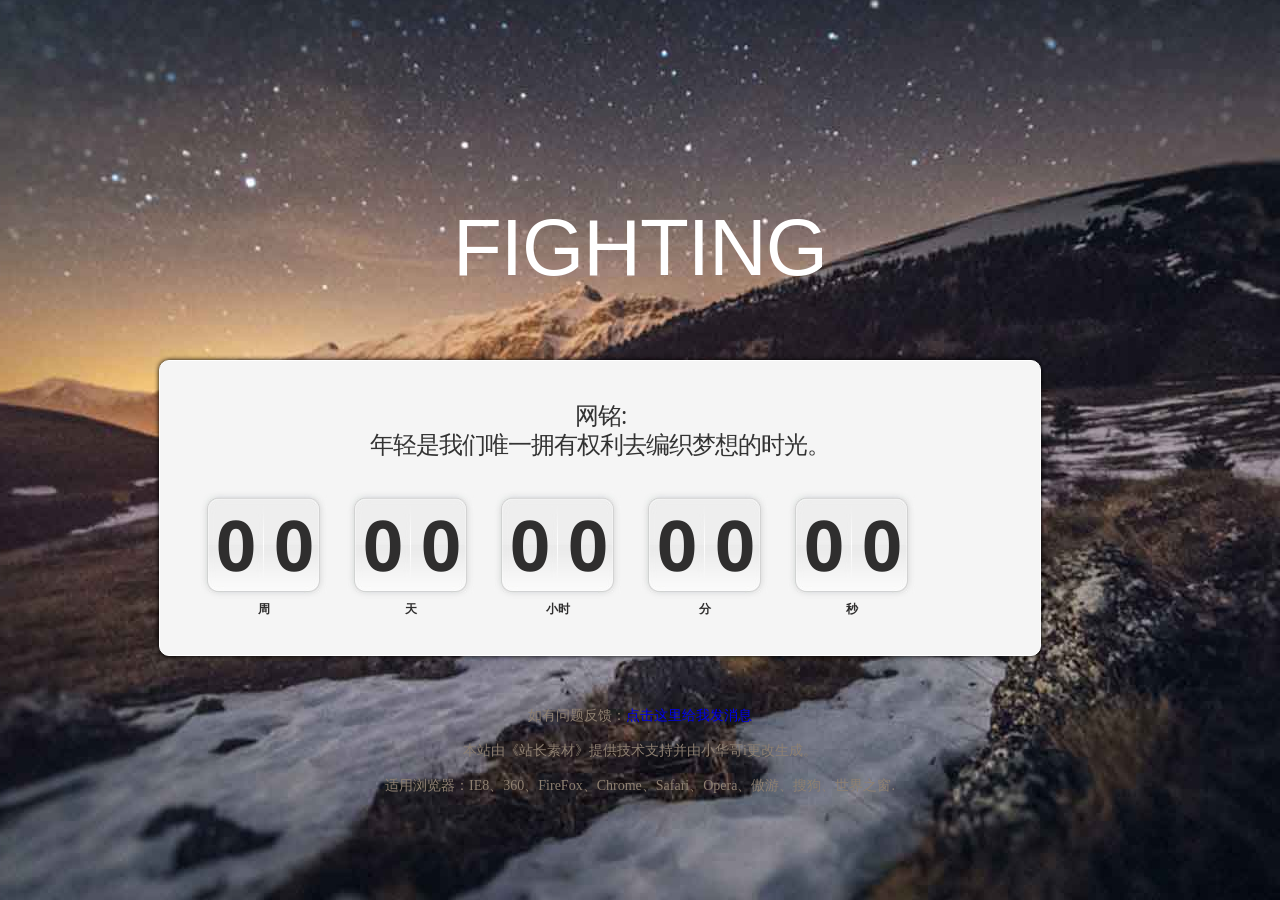
<file: index.html>
﻿<!DOCTYPE html PUBLIC "-//W3C//DTD XHTML 1.0 Transitional//EN" "http://www.w3.org/TR/xhtml1/DTD/xhtml1-transitional.dtd">
<html xmlns="http://www.w3.org/1999/xhtml">
<head>
<meta http-equiv="Content-Type" content="text/html; charset=utf-8" />
<title>2019高考倒计时</title>

<link rel="stylesheet" type="text/css" href="css/bootstrap-3.3.4.css">
<link href="css/style2.css" rel="stylesheet">
<link href="style.css" rel="stylesheet">

<script src="js/jquery-1.8.3.min.js"></script>    
<script src="js/jquery.lwtCountdown-1.0.js"></script> 

</head>
<body>
<div class="header">
	<h1>Fighting</h1>
</div><!--/header-->
<div class="container">
	<div class="timer-box">
		<h5>网铭:<br>年轻是我们唯一拥有权利去编织梦想的时光。</h5>	
		<div id="countdown">
				
					<div class="dash weeks_dash">
						<span class="dash_title">周</span>
						<div class="digit">0</div>
						<div class="digit">0</div>
					</div>

					<div class="dash days_dash">
						<span class="dash_title">天</span>
						<div class="digit">0</div>
						<div class="digit">0</div>
					</div>

					<div class="dash hours_dash">
						<span class="dash_title">小时</span>
						<div class="digit">0</div>
						<div class="digit">0</div>
					</div>

					<div class="dash minutes_dash">
						<span class="dash_title">分</span>
						<div class="digit">0</div>
						<div class="digit">0</div>
					</div>

					<div class="dash seconds_dash">
						<span class="dash_title">秒</span>
						<div class="digit">0</div>
						<div class="digit">0</div>
					</div>
			</div> <!-- end of countdown -->
	</div><!--/timer-box-->
</div><!--/container-->

<!-- start of the javascript code that handles the countdown -->
<script language="javascript" type="text/javascript">
	jQuery(document).ready(function() {
		$('#countdown').countDown({
		targetDate: {
		'day': 7,
		'month': 6,
		'year': 2019,
		'hour': 00,
		'min': 0,
		'sec': 0
		}
		});
		$('#email_field').focus(email_focus).blur(email_blur);
		$('#subscribe_form').bind('submit', function() { return false; });
	}); 
</script>

<div style="text-align:center;margin:50px 0; font:normal 14px/24px 'MicroSoft YaHei';">
	<p>如有问题反馈：<a href="http://wpa.qq.com/msgrd?v=3&uin=2849188960&site=qq&menu=yes">点击这里给我发消息</a></p>
	<p>本站由《站长素材》提供技术支持并由小华哥i更改生成。</p>
	<p>适用浏览器：IE8、360、FireFox、Chrome、Safari、Opera、傲游、搜狗、世界之窗. </p>
</div>
</div>
</body>
</html>
</file>
<file: css/style2.css>
/*===================================================*/
/* 1. GENERAL TYPOGRAPHY */
/*===================================================*/

/*-----------------------------------*/
/* Fonts */
/*-----------------------------------*/

@import url(http://fonts.googleapis.com/css?family=Open+Sans:300italic,400italic,600italic,700italic,800italic,300,400,600,700,800);

/*-----------------------------------*/
/* Global Reset */
/*-----------------------------------*/

html, body, div, span, applet, object, iframe, h1, h2, h3, h4, h5, h6, p, blockquote, pre, a, abbr, acronym, address, big, cite, code, del, dfn, em, img, ins, kbd, q, s, samp, small, strike, strong, sub, sup, tt, var, b, u, i, center, dl, dt, dd, ol, ul, li, fieldset, form, label, legend, table, caption, tbody, tfoot, thead, tr, th, td, article, aside, canvas, details, embed, figure, figcaption, footer, header, hgroup, menu, nav, output, ruby, section, summary, time, mark, audio, video {
	margin: 0;
	padding: 0;
	border: 0;
	font-size: 100%;
	font: inherit;
	vertical-align: baseline; }
article, aside, details, figcaption, figure, footer, header, hgroup, menu, nav, section {
	display: block}
body {
	line-height: 1; }
ol, ul {
	list-style: none; }
blockquote, q {
	quotes: none; }
blockquote:before, blockquote:after, q:before, q:after {
	content: '';
	content: none; }
table {
	border-collapse: collapse;
	border-spacing: 0}

html { font-size: 100%; -webkit-text-size-adjust: 100%; -ms-text-size-adjust: 100%; -webkit-font-smoothing: antialiased; }

/*-----------------------------------*/
/* General Styles */
/*-----------------------------------*/

body { font-family: 'Open Sans', sans-serif; font-weight: 400; color: #8e8071; font-size: 13px; position: relative; background-repeat: no-repeat; background-position: center center; }
::-moz-selection {
	background: #aba98c;
	color: #000;
	text-shadow: none;
}
::selection {
	background: #aba98c;
	color: #333;
	text-shadow: none;
}
a:hover,
a:focus {
	color: #8D8569;
	text-decoration: none;
}
a:active{background-color: transparent;}

input, textarea, input[type="submit"]:focus, div {
    outline: 0 none;
    font-family: 'Open Sans', sans-serif;
}
button, input, select, textarea {vertical-align: top; margin: 0;}

.alpha{margin-left:0 !important;}
.omega{margin-right:0 !important;}

.no-radius{
    -webkit-border-radius: 0 !important;
    -moz-border-radius: 0 !important;
    border-radius: 0 !important;
}

/*-----------------------------------*/
/* Clear Floats */
/*-----------------------------------*/

html body * span.clear,
html body * div.clear,
html body * li.clear,
html body * dd.clear {
	background: none;
	border: 0;
	clear: both;
	display: block;
	float: none;
	font-size: 0;
	list-style: none;
	margin: 0;
	padding: 0;
	overflow: hidden;
	visibility: hidden;
	width: 0;
	height: 0;
}

.clearfix {
	*zoom: 1;
}
.clearfix:before,
.clearfix:after {
	display: table;
	line-height: 0;
	content: "";
}
.clearfix:after {
	clear: both;
}

/*-----------------------------------*/
/* Typography */
/*-----------------------------------*/

h1, h2, h3, h4, h5, h6 {
	color: #5c5146;
    font-weight: 400;
    letter-spacing: -1px;
	line-height:1.2em;
	margin-bottom:.8em;
}
h4, h5, h6{color: #e86741;}

h1{font-size:27px}
h2{font-size:24px}
h3{font-size:21px}
h4{font-size:19px}
h5{font-size:17px}
h6{font-size:15px}

em{font-style: italic;}
strong{font-weight: 700;}
small{font-size: 85%;}

i{
	position: relative;
	top: 0;
	left: 0;
	display: inline-block;
	overflow: hidden;
	text-decoration: none;
	font-style: normal;
	background-repeat: no-repeat;
	margin-right: 15px;
}
p{
    line-height: 19px;
	margin-bottom: 16px;
}
.margin-10{margin-bottom:10px;}
.margin-20{margin-bottom:20px;}
.margin-30{margin-bottom:30px;}
.margin-40{margin-bottom:40px;}
.margin-50{margin-bottom:50px;}

/*-----------------------------------*/
/* Buttons */
/*-----------------------------------*/

/* foo classes */
.buttons-wrap{margin-bottom: 30px;}
.buttons-wrap .inner{padding: 49px 43px 27px;}
.buttons{margin-bottom:26px;}
.tabs_framed.styled .buttons{margin-bottom:14px;}
.buttons .btn{margin-right:10px; margin-bottom:10px;}

@media (min-width: 992px) and (max-width: 1199px){
    .tabs_framed.styled .buttons .btn{margin-right:0;}
}

@media (max-width:479px){
	.buttons-wrap .inner{padding: 26px 20px 5px;}
}

/* end foo classes */

.btn:hover, .btn:focus {
    -webkit-transition: background-position .0s linear;
    -moz-transition: background-position .0s linear;
    -o-transition: background-position .0s linear;
    transition: background-position .0s linear;
}
.btn:active, .btn.active {
    -webkit-box-shadow: none;
    -moz-box-shadow: none;
    box-shadow: none;
}
.btn:hover, .btn:focus, .btn:active, .btn.active, .btn.disabled, .btn[disabled] {
    background-color: transparent;
    color:#fff;
}
.btn{
    display:inline-block;
    padding: 0;
    border: 0 none;
}
.btn span,
.btn input{
    display: block;
    height: 45px;
    line-height: 41px;
    border: 1px solid #c44a28;
    padding: 0 25px;
    -webkit-border-radius: 5px;
    -moz-border-radius: 5px;
    border-radius: 5px;
    -webkit-box-shadow: inset 0 1px 1px rgba(255,255,255,0.5), 1px 2px 5px rgba(154,125,108,0.6);
    -moz-box-shadow: inset 0 1px 1px rgba(255,255,255,0.5), 1px 2px 5px rgba(154,125,108,0.6);
    box-shadow: inset 0 1px 1px rgba(255,255,255,0.5), 1px 2px 5px rgba(154,125,108,0.6);
    font-size: 16px;
    font-weight: 400;
    color: #fff;
    white-space: nowrap;
    text-shadow:none;
    background: rgb(233,106,70);
    background: url([data-uri]);
    background: -moz-linear-gradient(top,  rgb(237,231,230) 0%, rgb(233,106,70) 2%, rgb(228,88,53) 100%);
    background: -webkit-gradient(linear, left top, left bottom, color-stop(0%,rgb(237,231,230)), color-stop(2%,rgb(233,106,70)), color-stop(100%,rgb(228,88,53)));
    background: -webkit-linear-gradient(top,  rgb(237,231,230) 0%,rgb(233,106,70) 2%,rgb(228,88,53) 100%);
    background: -o-linear-gradient(top,  rgb(237,231,230) 0%,rgb(233,106,70) 2%,rgb(228,88,53) 100%);
    background: -ms-linear-gradient(top,  rgb(237,231,230) 0%,rgb(233,106,70) 2%,rgb(228,88,53) 100%);
    background: linear-gradient(to bottom,  rgb(237,231,230) 0%,rgb(233,106,70) 2%,rgb(228,88,53) 100%);
    filter: progid:DXImageTransform.Microsoft.gradient( startColorstr='#ede7e6', endColorstr='#e45835',GradientType=0 );
}

.btn:hover span, .btn.hover span, .btn:focus span, .btn:hover input, .btn.hover input, .btn:focus input{
    background: rgb(238,135,101);
    background: url([data-uri]);
    background: -moz-linear-gradient(top,  rgb(237,231,230) 0%, rgb(238,135,101) 2%, rgb(228,88,53) 100%);
    background: -webkit-gradient(linear, left top, left bottom, color-stop(0%,rgb(237,231,230)), color-stop(2%,rgb(238,135,101)), color-stop(100%,rgb(228,88,53)));
    background: -webkit-linear-gradient(top,  rgb(237,231,230) 0%,rgb(238,135,101) 2%,rgb(228,88,53) 100%);
    background: -o-linear-gradient(top,  rgb(237,231,230) 0%,rgb(238,135,101) 2%,rgb(228,88,53) 100%);
    background: -ms-linear-gradient(top,  rgb(237,231,230) 0%,rgb(238,135,101) 2%,rgb(228,88,53) 100%);
    background: linear-gradient(to bottom,  rgb(237,231,230) 0%,rgb(238,135,101) 2%,rgb(228,88,53) 100%);
    filter: progid:DXImageTransform.Microsoft.gradient( startColorstr='#ede7e6', endColorstr='#e45835',GradientType=0 );
}
.btn.active span, .btn:active span, .btn.active input, .btn:active input{
    -webkit-box-shadow: inset 0 1px 3px rgba(96,96,96,0.6);
    -moz-box-shadow: inset 0 1px 3px rgba(96,96,96,0.6);
    box-shadow: inset 0 1px 3px rgba(96,96,96,0.6);
    background: rgb(228,88,53);
    background: url([data-uri]);
    background: -moz-linear-gradient(top,  rgb(228,88,53) 0%, rgb(233,106,70) 100%);
    background: -webkit-gradient(linear, left top, left bottom, color-stop(0%,rgb(228,88,53)), color-stop(100%,rgb(233,106,70)));
    background: -webkit-linear-gradient(top,  rgb(228,88,53) 0%,rgb(233,106,70) 100%);
    background: -o-linear-gradient(top,  rgb(228,88,53) 0%,rgb(233,106,70) 100%);
    background: -ms-linear-gradient(top,  rgb(228,88,53) 0%,rgb(233,106,70) 100%);
    background: linear-gradient(to bottom,  rgb(228,88,53) 0%,rgb(233,106,70) 100%);
    filter: progid:DXImageTransform.Microsoft.gradient( startColorstr='#e45835', endColorstr='#e96a46',GradientType=0 );
}

.btn-blue span, .btn-blue input{
    border: 1px solid #457b9a;
    background: rgb(103,151,180);
    background: url([data-uri]);
    background: -moz-linear-gradient(top,  rgb(204,204,204) 0%, rgb(103,151,180) 2%, rgb(85,135,167) 100%);
    background: -webkit-gradient(linear, left top, left bottom, color-stop(0%,rgb(204,204,204)), color-stop(2%,rgb(103,151,180)), color-stop(100%,rgb(85,135,167)));
    background: -webkit-linear-gradient(top,  rgb(204,204,204) 0%,rgb(103,151,180) 2%,rgb(85,135,167) 100%);
    background: -o-linear-gradient(top,  rgb(204,204,204) 0%,rgb(103,151,180) 2%,rgb(85,135,167) 100%);
    background: -ms-linear-gradient(top,  rgb(204,204,204) 0%,rgb(103,151,180) 2%,rgb(85,135,167) 100%);
    background: linear-gradient(to bottom,  rgb(204,204,204) 0%,rgb(103,151,180) 2%,rgb(85,135,167) 100%);
    filter: progid:DXImageTransform.Microsoft.gradient( startColorstr='#cccccc', endColorstr='#5587a7',GradientType=0 );
}
.btn-blue:hover span, .btn-blue:focus span, .btn-blue:hover input, .btn-blue:focus input{
    background: rgb(112,161,193);
    background: url([data-uri]);
    background: -moz-linear-gradient(top,  rgb(204,204,204) 0%, rgb(112,161,193) 2%, rgb(85,135,167) 100%);
    background: -webkit-gradient(linear, left top, left bottom, color-stop(0%,rgb(204,204,204)), color-stop(2%,rgb(112,161,193)), color-stop(100%,rgb(85,135,167)));
    background: -webkit-linear-gradient(top,  rgb(204,204,204) 0%,rgb(112,161,193) 2%,rgb(85,135,167) 100%);
    background: -o-linear-gradient(top,  rgb(204,204,204) 0%,rgb(112,161,193) 2%,rgb(85,135,167) 100%);
    background: -ms-linear-gradient(top,  rgb(204,204,204) 0%,rgb(112,161,193) 2%,rgb(85,135,167) 100%);
    background: linear-gradient(to bottom,  rgb(204,204,204) 0%,rgb(112,161,193) 2%,rgb(85,135,167) 100%);
    filter: progid:DXImageTransform.Microsoft.gradient( startColorstr='#cccccc', endColorstr='#5587a7',GradientType=0 );
}
.btn-blue.active span, .btn-blue:active span, .btn-blue.active input, .btn-blue:active input{
    background: rgb(85,134,166);
    background: url([data-uri]);
    background: -moz-linear-gradient(top,  rgb(85,134,166) 0%, rgb(103,151,181) 100%);
    background: -webkit-gradient(linear, left top, left bottom, color-stop(0%,rgb(85,134,166)), color-stop(100%,rgb(103,151,181)));
    background: -webkit-linear-gradient(top,  rgb(85,134,166) 0%,rgb(103,151,181) 100%);
    background: -o-linear-gradient(top,  rgb(85,134,166) 0%,rgb(103,151,181) 100%);
    background: -ms-linear-gradient(top,  rgb(85,134,166) 0%,rgb(103,151,181) 100%);
    background: linear-gradient(to bottom,  rgb(85,134,166) 0%,rgb(103,151,181) 100%);
    filter: progid:DXImageTransform.Microsoft.gradient( startColorstr='#5586a6', endColorstr='#6797b5',GradientType=0 );
}

.btn-green span, .btn-green input{
    border: 1px solid #419c5c;
    background: rgb(93,193,125);
    background: url([data-uri]);
    background: -moz-linear-gradient(top,  rgb(244,244,244) 0%, rgb(93,193,125) 2%, rgb(75,181,107) 100%);
    background: -webkit-gradient(linear, left top, left bottom, color-stop(0%,rgb(244,244,244)), color-stop(2%,rgb(93,193,125)), color-stop(100%,rgb(75,181,107)));
    background: -webkit-linear-gradient(top,  rgb(244,244,244) 0%,rgb(93,193,125) 2%,rgb(75,181,107) 100%);
    background: -o-linear-gradient(top,  rgb(244,244,244) 0%,rgb(93,193,125) 2%,rgb(75,181,107) 100%);
    background: -ms-linear-gradient(top,  rgb(244,244,244) 0%,rgb(93,193,125) 2%,rgb(75,181,107) 100%);
    background: linear-gradient(to bottom,  rgb(244,244,244) 0%,rgb(93,193,125) 2%,rgb(75,181,107) 100%);
    filter: progid:DXImageTransform.Microsoft.gradient( startColorstr='#ffffff', endColorstr='#4bb56b',GradientType=0 );
}
.btn-green:hover span, .btn-green:focus span, .btn-green:hover input, .btn-green:focus input{
    background: rgb(75,181,107);
    background: url([data-uri]);
    background: -moz-linear-gradient(top,  rgb(255,255,255) 0%, rgb(99,204,122) 2%, rgb(75,181,107) 100%);
    background: -webkit-gradient(linear, left top, left bottom, color-stop(0%,rgb(255,255,255)), color-stop(2%,rgb(99,204,122)), color-stop(100%,rgb(75,181,107)));
    background: -webkit-linear-gradient(top,  rgb(255,255,255) 0%,rgb(99,204,122) 2%,rgb(75,181,107) 100%);
    background: -o-linear-gradient(top,  rgb(255,255,255) 0%,rgb(99,204,122) 2%,rgb(75,181,107) 100%);
    background: -ms-linear-gradient(top,  rgb(255,255,255) 0%,rgb(99,204,122) 2%,rgb(75,181,107) 100%);
    background: linear-gradient(to bottom,  rgb(255,255,255) 0%,rgb(99,204,122) 2%,rgb(75,181,107) 100%);
    filter: progid:DXImageTransform.Microsoft.gradient( startColorstr='#ffffff', endColorstr='#4bb56b',GradientType=0 );
}
.btn-green.active span, .btn-green:active span, .btn-green.active input, .btn-green:active input{
    background: rgb(75,180,107);
    background: url([data-uri]);
    background: -moz-linear-gradient(top,  rgb(75,180,107) 0%, rgb(94,193,126) 100%);
    background: -webkit-gradient(linear, left top, left bottom, color-stop(0%,rgb(75,180,107)), color-stop(100%,rgb(94,193,126)));
    background: -webkit-linear-gradient(top,  rgb(75,180,107) 0%,rgb(94,193,126) 100%);
    background: -o-linear-gradient(top,  rgb(75,180,107) 0%,rgb(94,193,126) 100%);
    background: -ms-linear-gradient(top,  rgb(75,180,107) 0%,rgb(94,193,126) 100%);
    background: linear-gradient(to bottom,  rgb(75,180,107) 0%,rgb(94,193,126) 100%);
    filter: progid:DXImageTransform.Microsoft.gradient( startColorstr='#4bb46b', endColorstr='#5ec17e',GradientType=0 );
}

.btn-lime span, .btn-lime input{
    border: 1px solid #687925;
    background: rgb(208,244,115);
    background: url([data-uri]);
    background: -moz-linear-gradient(top,  rgb(208,244,115) 0%, rgb(154,179,49) 2%, rgb(138,166,35) 100%);
    background: -webkit-gradient(linear, left top, left bottom, color-stop(0%,rgb(208,244,115)), color-stop(2%,rgb(154,179,49)), color-stop(100%,rgb(138,166,35)));
    background: -webkit-linear-gradient(top,  rgb(208,244,115) 0%,rgb(154,179,49) 2%,rgb(138,166,35) 100%);
    background: -o-linear-gradient(top,  rgb(208,244,115) 0%,rgb(154,179,49) 2%,rgb(138,166,35) 100%);
    background: -ms-linear-gradient(top,  rgb(208,244,115) 0%,rgb(154,179,49) 2%,rgb(138,166,35) 100%);
    background: linear-gradient(to bottom,  rgb(208,244,115) 0%,rgb(154,179,49) 2%,rgb(138,166,35) 100%);
    filter: progid:DXImageTransform.Microsoft.gradient( startColorstr='#d0f473', endColorstr='#8aa623',GradientType=0 );
}
.btn-lime:hover span, .btn-lime:focus span, .btn-lime:hover input, .btn-lime:focus input{
    background: rgb(208,244,115);
    background: url([data-uri]);
    background: -moz-linear-gradient(top,  rgb(208,244,115) 0%, rgb(156,191,53) 2%, rgb(138,166,35) 100%);
    background: -webkit-gradient(linear, left top, left bottom, color-stop(0%,rgb(208,244,115)), color-stop(2%,rgb(156,191,53)), color-stop(100%,rgb(138,166,35)));
    background: -webkit-linear-gradient(top,  rgb(208,244,115) 0%,rgb(156,191,53) 2%,rgb(138,166,35) 100%);
    background: -o-linear-gradient(top,  rgb(208,244,115) 0%,rgb(156,191,53) 2%,rgb(138,166,35) 100%);
    background: -ms-linear-gradient(top,  rgb(208,244,115) 0%,rgb(156,191,53) 2%,rgb(138,166,35) 100%);
    background: linear-gradient(to bottom,  rgb(208,244,115) 0%,rgb(156,191,53) 2%,rgb(138,166,35) 100%);
    filter: progid:DXImageTransform.Microsoft.gradient( startColorstr='#d0f473', endColorstr='#8aa623',GradientType=0 );
}
.btn-lime.active span, .btn-lime:active span, .btn-lime.active input, .btn-lime:active input{
    background: rgb(137,165,35);
    background: url([data-uri]);
    background: -moz-linear-gradient(top,  rgb(137,165,35) 0%, rgb(154,180,49) 100%);
    background: -webkit-gradient(linear, left top, left bottom, color-stop(0%,rgb(137,165,35)), color-stop(100%,rgb(154,180,49)));
    background: -webkit-linear-gradient(top,  rgb(137,165,35) 0%,rgb(154,180,49) 100%);
    background: -o-linear-gradient(top,  rgb(137,165,35) 0%,rgb(154,180,49) 100%);
    background: -ms-linear-gradient(top,  rgb(137,165,35) 0%,rgb(154,180,49) 100%);
    background: linear-gradient(to bottom,  rgb(137,165,35) 0%,rgb(154,180,49) 100%);
    filter: progid:DXImageTransform.Microsoft.gradient( startColorstr='#89a523', endColorstr='#9ab431',GradientType=0 );
}

.btn-yellow span, .btn-yellow input{
    border: 1px solid #ccaa4d;
    background: rgb(236,204,103);
    background: url([data-uri]);
    background: -moz-linear-gradient(top,  rgb(255,255,255) 0%, rgb(236,204,103) 2%, rgb(232,194,85) 100%);
    background: -webkit-gradient(linear, left top, left bottom, color-stop(0%,rgb(255,255,255)), color-stop(2%,rgb(236,204,103)), color-stop(100%,rgb(232,194,85)));
    background: -webkit-linear-gradient(top,  rgb(255,255,255) 0%,rgb(236,204,103) 2%,rgb(232,194,85) 100%);
    background: -o-linear-gradient(top,  rgb(255,255,255) 0%,rgb(236,204,103) 2%,rgb(232,194,85) 100%);
    background: -ms-linear-gradient(top,  rgb(255,255,255) 0%,rgb(236,204,103) 2%,rgb(232,194,85) 100%);
    background: linear-gradient(to bottom,  rgb(255,255,255) 0%,rgb(236,204,103) 2%,rgb(232,194,85) 100%);
    filter: progid:DXImageTransform.Microsoft.gradient( startColorstr='#ffffff', endColorstr='#e8c255',GradientType=0 );
}
.btn-yellow:hover span, .btn-yellow:focus span, .btn-yellow:hover input, .btn-yellow:focus input{
    background: rgb(236,204,103);
    background: url([data-uri]);
    background: -moz-linear-gradient(top,  rgb(255,255,255) 0%, rgb(244,224,107) 2%, rgb(232,194,85) 100%);
    background: -webkit-gradient(linear, left top, left bottom, color-stop(0%,rgb(255,255,255)), color-stop(2%,rgb(244,224,107)), color-stop(100%,rgb(232,194,85)));
    background: -webkit-linear-gradient(top,  rgb(255,255,255) 0%,rgb(244,224,107) 2%,rgb(232,194,85) 100%);
    background: -o-linear-gradient(top,  rgb(255,255,255) 0%,rgb(244,224,107) 2%,rgb(232,194,85) 100%);
    background: -ms-linear-gradient(top,  rgb(255,255,255) 0%,rgb(244,224,107) 2%,rgb(232,194,85) 100%);
    background: linear-gradient(to bottom,  rgb(255,255,255) 0%,rgb(244,224,107) 2%,rgb(232,194,85) 100%);
    filter: progid:DXImageTransform.Microsoft.gradient( startColorstr='#ffffff', endColorstr='#e8c255',GradientType=0 );
}
.btn-yellow.active span, .btn-yellow:active span, .btn-yellow.active input, .btn-yellow:active input{
    background: rgb(232,193,85);
    background: url([data-uri]);
    background: -moz-linear-gradient(top,  rgb(232,193,85) 0%, rgb(237,204,103) 100%);
    background: -webkit-gradient(linear, left top, left bottom, color-stop(0%,rgb(232,193,85)), color-stop(100%,rgb(237,204,103)));
    background: -webkit-linear-gradient(top,  rgb(232,193,85) 0%,rgb(237,204,103) 100%);
    background: -o-linear-gradient(top,  rgb(232,193,85) 0%,rgb(237,204,103) 100%);
    background: -ms-linear-gradient(top,  rgb(232,193,85) 0%,rgb(237,204,103) 100%);
    background: linear-gradient(to bottom,  rgb(232,193,85) 0%,rgb(237,204,103) 100%);
    filter: progid:DXImageTransform.Microsoft.gradient( startColorstr='#e8c155', endColorstr='#edcc67',GradientType=0 );
}

.btn-pink span, .btn-pink input{
    border: 1px solid #b03540;
    background: rgb(255,255,255);
    background: url([data-uri]);
    background: -moz-linear-gradient(top,  rgb(194,141,141) 0%, rgb(241,95,103) 2%, rgb(238,77,85) 100%);
    background: -webkit-gradient(linear, left top, left bottom, color-stop(0%,rgb(194,141,141)), color-stop(2%,rgb(241,95,103)), color-stop(100%,rgb(238,77,85)));
    background: -webkit-linear-gradient(top,  rgb(194,141,141) 0%,rgb(241,95,103) 2%,rgb(238,77,85) 100%);
    background: -o-linear-gradient(top,  rgb(194,141,141) 0%,rgb(241,95,103) 2%,rgb(238,77,85) 100%);
    background: -ms-linear-gradient(top,  rgb(194,141,141) 0%,rgb(241,95,103) 2%,rgb(238,77,85) 100%);
    background: linear-gradient(to bottom,  rgb(194,141,141) 0%,rgb(241,95,103) 2%,rgb(238,77,85) 100%);
    filter: progid:DXImageTransform.Microsoft.gradient( startColorstr='#C28D8D', endColorstr='#ee4d55',GradientType=0 );
}
.btn-pink:hover span, .btn-pink:focus span, .btn-pink:hover input, .btn-pink:focus input{
    background: rgb(255,255,255);
    background: url([data-uri]);
    background: -moz-linear-gradient(top,  rgb(194,141,141) 0%, rgb(255,122,122) 2%, rgb(238,77,85) 100%);
    background: -webkit-gradient(linear, left top, left bottom, color-stop(0%,rgb(194,141,141)), color-stop(2%,rgb(255,122,122)), color-stop(100%,rgb(238,77,85)));
    background: -webkit-linear-gradient(top,  rgb(194,141,141) 0%,rgb(255,122,122) 2%,rgb(238,77,85) 100%);
    background: -o-linear-gradient(top,  rgb(194,141,141) 0%,rgb(255,122,122) 2%,rgb(238,77,85) 100%);
    background: -ms-linear-gradient(top,  rgb(194,141,141) 0%,rgb(255,122,122) 2%,rgb(238,77,85) 100%);
    background: linear-gradient(to bottom,  rgb(194,141,141) 0%,rgb(255,122,122) 2%,rgb(238,77,85) 100%);
    filter: progid:DXImageTransform.Microsoft.gradient( startColorstr='#C28D8D', endColorstr='#ee4d55',GradientType=0 );
}
.btn-pink.active span, .btn-pink:active span, .btn-pink.active input, .btn-pink:active input{
    background: rgb(238,77,85);
    background: url([data-uri]);
    background: -moz-linear-gradient(top,  rgb(238,77,85) 0%, rgb(241,96,103) 100%);
    background: -webkit-gradient(linear, left top, left bottom, color-stop(0%,rgb(238,77,85)), color-stop(100%,rgb(241,96,103)));
    background: -webkit-linear-gradient(top,  rgb(238,77,85) 0%,rgb(241,96,103) 100%);
    background: -o-linear-gradient(top,  rgb(238,77,85) 0%,rgb(241,96,103) 100%);
    background: -ms-linear-gradient(top,  rgb(238,77,85) 0%,rgb(241,96,103) 100%);
    background: linear-gradient(to bottom,  rgb(238,77,85) 0%,rgb(241,96,103) 100%);
    filter: progid:DXImageTransform.Microsoft.gradient( startColorstr='#C28D8D', endColorstr='#f16067',GradientType=0 );
}

.btn-brown span, .btn-brown input{
    border: 1px solid #594e43;
    background: rgb(101,91,80);
    background: url([data-uri]);
    background: -moz-linear-gradient(top,  rgb(101,91,80) 0%, rgb(83,73,62) 100%);
    background: -webkit-gradient(linear, left top, left bottom, color-stop(0%,rgb(101,91,80)), color-stop(100%,rgb(83,73,62)));
    background: -webkit-linear-gradient(top,  rgb(101,91,80) 0%,rgb(83,73,62) 100%);
    background: -o-linear-gradient(top,  rgb(101,91,80) 0%,rgb(83,73,62) 100%);
    background: -ms-linear-gradient(top,  rgb(101,91,80) 0%,rgb(83,73,62) 100%);
    background: linear-gradient(to bottom,  rgb(101,91,80) 0%,rgb(83,73,62) 100%);
    filter: progid:DXImageTransform.Microsoft.gradient( startColorstr='#655b50', endColorstr='#53493e',GradientType=0 );
}
.btn-brown:hover span, .btn-brown:focus span, .btn-brown:hover input, .btn-brown:focus input{
    background: rgb(131,122,112);
    background: url([data-uri]);
    background: -moz-linear-gradient(top,  rgb(131,122,112) 0%, rgb(83,73,62) 100%);
    background: -webkit-gradient(linear, left top, left bottom, color-stop(0%,rgb(131,122,112)), color-stop(100%,rgb(83,73,62)));
    background: -webkit-linear-gradient(top,  rgb(131,122,112) 0%,rgb(83,73,62) 100%);
    background: -o-linear-gradient(top,  rgb(131,122,112) 0%,rgb(83,73,62) 100%);
    background: -ms-linear-gradient(top,  rgb(131,122,112) 0%,rgb(83,73,62) 100%);
    background: linear-gradient(to bottom,  rgb(131,122,112) 0%,rgb(83,73,62) 100%);
    filter: progid:DXImageTransform.Microsoft.gradient( startColorstr='#837a70', endColorstr='#53493e',GradientType=0 );
}
.btn-brown.active span, .btn-brown:active span, .btn-brown.active input, .btn-brown:active input{
    -webkit-box-shadow: inset 0 1px 3px rgba(55, 55, 55, 0.6);
    -moz-box-shadow: inset 0 1px 3px rgba(55, 55, 55, 0.6);
    box-shadow: inset 0 1px 3px rgba(55, 55, 55, 0.6);
    background: rgb(81,68,57);
    background: url([data-uri]);
    background: -moz-linear-gradient(top,  rgb(81,68,57) 0%, rgb(101,91,80) 100%);
    background: -webkit-gradient(linear, left top, left bottom, color-stop(0%,rgb(81,68,57)), color-stop(100%,rgb(101,91,80)));
    background: -webkit-linear-gradient(top,  rgb(81,68,57) 0%,rgb(101,91,80) 100%);
    background: -o-linear-gradient(top,  rgb(81,68,57) 0%,rgb(101,91,80) 100%);
    background: -ms-linear-gradient(top,  rgb(81,68,57) 0%,rgb(101,91,80) 100%);
    background: linear-gradient(to bottom,  rgb(81,68,57) 0%,rgb(101,91,80) 100%);
    filter: progid:DXImageTransform.Microsoft.gradient( startColorstr='#514439', endColorstr='#655b50',GradientType=0 );
}

.btn-small span, .btn-small input{
    height: 32px;
    line-height: 30px;
    padding: 0 14px;
    font-size: 14px;
}
.btn-large span, .btn-large input{
    height: 51px;
    line-height: 47px;
    padding: 0 23px;
    font-size: 18px;
}

.btn-left, .btn-right{
    background-image: url(images/buttons.png) !important;
}
.btn-left span, .btn-left input,
.btn-right span, .btn-right input{
    filter:none !important;
    background-image: url(images/buttons.png) !important;
    background-repeat: no-repeat;
    -webkit-box-shadow: none !important;
    -moz-box-shadow: none !important;
    box-shadow: none !important;
    height: 45px;
    line-height: 43px;
    border: 0 none;
    -webkit-border-radius: 0;
    -moz-border-radius: 0;
    border-radius: 0;
}

.btn-left{padding-right: 30px;}
.btn-left span{padding-left: 35px; padding-right: 0;}
.btn-right{padding-right: 35px;}
.btn-right span{padding-left: 30px; padding-right: 0;}

.btn-right{background-position: right -55px !important;}
.btn-right span{background-position: left -5px !important;}
.btn-left{background-position: right -155px !important;}
.btn-left span{background-position: left -105px !important;}

.btn-icon i{
    width: 19px;
    height: 19px;
    background: url(images/icons/sign-in.png) 0 0 no-repeat;
    vertical-align: middle;
    margin-right: 13px;
}

/*-----------------------------------*/
/* Custom checkboxes, radios */
/*-----------------------------------*/

.custom-checkbox,.custom-radio {position:relative;}
.custom-checkbox label::selection, .custom-radio label::selection {background: transparent; color: inherit;}
.custom-checkbox input, .custom-radio input {position:absolute; top:3px; left:13px; margin:0; border:none; width:1px; height:1px; display:none;}
.custom-checkbox input {left:4px;}
.checkbox-middle .custom-checkbox input {left:13px; top:2px;}
.checkbox-large .custom-checkbox input {left:13px; top:3px;}
.ie8 .custom-checkbox input, .ie8 .custom-radio input {display:block;}
.custom-checkbox label.focus,.custom-radio label.focus {outline: 0;}

.custom-checkbox label,.custom-radio label {
    display:block;
    position:relative;
    height:22px;
    line-height:22px;
    padding-left:34px;
    margin-bottom:13px;
    cursor:pointer;
    color:#8e8071;
    background-repeat:no-repeat;
    background-position:0 0;
    background-image: url(images/styled_checkbox.png);
}
.custom-radio label {
    height:24px;
    line-height:24px;
    margin-bottom:11px;
    background-image: url(images/styled_radiobutton.png);
}
.custom-checkbox label.checked,.custom-radio label.checked {
    background-position:0 -100px;
}
.checkbox-large .custom-checkbox label,
.checkbox-large.checkbox-white .custom-checkbox label,
.checkbox-large.checkbox-noText .custom-checkbox label {
    height: 26px;
    line-height: 26px;
    padding-left:65px;
    background-image: url(images/styled_checkbox_large.png);
}
.checkbox-large.checkbox-white .custom-checkbox label{background-image: url(images/styled_checkbox_large2.png);}
.checkbox-large.checkbox-noText .custom-checkbox label{background-image: url(images/styled_checkbox_large3.png);}
.checkbox-red .custom-checkbox label{background-image: url(images/styled_checkbox2.png);}
.checkbox-filled .custom-checkbox label{background-image: url(images/styled_checkbox3.png);}
.radio-red .custom-radio label{background-image: url(images/styled_radiobutton2.png);}
.radio-filled .custom-radio label{background-image: url(images/styled_radiobutton3.png);}

/*-----------------------------------*/
/* Ribbons */
/*-----------------------------------*/

.ribbons{text-align: center; padding-bottom: 14px;}

.ribbon{
    display: inline-block;
    width:56px;
	padding-bottom:20px;
	background-image:url(images/ribbons.png);
	background-repeat: no-repeat;
	background-position: -60px bottom;
    position: relative;
    top:-3px;
}
.ribbon span{
	display:block;
    width:56px;
	padding-top:16px;
	background-image:url(images/ribbons.png);
	background-repeat: no-repeat;
	background-position: 0 top;
}
.ribbon.ribbon-blue span{background-position: -120px top;}
.ribbon.ribbon-blue{background-position: -180px bottom;}

.ribbon em, .ribbon strong{
    display: block;
    font-style: normal;
    font-size: 13px;
    font-weight: 700;
    color: #c2f3de;
    text-align: center;
    text-transform: uppercase;
    padding: 0 5px;
}
.ribbon strong{
    font-size: 18px;
    color: #fff;
}
.ribbon-blue em{color: #b4d6ec;}

/*-----------------------------------*/
/* Badges */
/*-----------------------------------*/

.badge:empty {display: inline-block;}

.badge{
    position: relative;
    width:59px;
    height:59px;
    background-image:url(images/badge.png);
    background-repeat: no-repeat;
    background-position: 0 0;
    padding: 0;
    background-color: transparent;
    border-radius: 0;
    -webkit-border-radius: 0;
    -moz-border-radius: 0;
    top:0;
    right:0;
}
.badge.badge-large{
    width:76px;
    height:75px;
    background-image:url(images/badge-large.png);
}

/*-----------------------------------*/
/* Rating Stars */
/*-----------------------------------*/

.rate{
	display: inline-block;
	width: 116px;
	height: 18px;
	background-image:url(images/icons/rating.png);
	background-repeat: no-repeat;
	background-position: center 0;
    margin-top: 2px;
}
.rate.rate-1{background-position:center -20px;}
.rate.rate-2{background-position:center -40px;}
.rate.rate-3{background-position:center -60px;}
.rate.rate-4{background-position:center -80px;}
.rate.rate-5{background-position:center -100px;}

.rating {display: inline-block; width: 125px; margin-bottom: 18px;}
.rating span.star{display:inline-block; width:20px; height:18px; margin-right: 4px; background-repeat: no-repeat;}
.rating span.off{background-image: url(images/icons/star_off.png);}
.rating span.on,
.rating span.star:hover,
.rating span.over{background-image: url(images/icons/star_on.png); cursor:pointer;}

/*===================================================*/
/* 2. PAGE ITEMS, WIDGETS */
/*===================================================*/

.content, .sidebar{padding: 50px 0;}
#middle{position: relative; z-index: 0;}
#middle.sidebar_left > .container > .row > .col-sm-8{float:right;}

.boxed {
	background: #fff;
	margin-bottom:30px;
	position: relative;
	z-index: 0;
}

.line-left{border-left: 3px solid #ebc85e;}
.line-top{border-top: 3px solid #ebc85e;}

/*-----------------------------------*/
/* Services */
/*-----------------------------------*/

.service_list .service_item{position:relative; margin-bottom:30px;}
.service_list .service_desc p{font-size: 15px; font-style: italic; color: #8e8071; line-height: 23px; margin-bottom: 10px;}
.service_list .service_meta_bot{margin-top: 25px;}
.service_list .link-more{font-size:15px; font-weight:700; color:#e86741; text-transform: uppercase;}

/* Services Style 1 */

.service_list_1 .inner{padding: 39px 30px 41px; text-align: center;}
.service_list_1 .service_img{margin-bottom: 17px;}
.service_list_1 .service_title h2{margin-bottom: 19px;}
.service_list_1 .service_title h2 a{font-size: 25px; color: #5c5146;}

/* Services Style 2,  Services Style 3 */

.service_list_2 .service_item, .service_list_3 .service_item .service_title h2{background: #5c5146;}
.service_list_2 .service_item.red, .service_list_3 .service_item.red .service_title h2{background: #e55e3a;}
.service_list_2 .service_item.yellow, .service_list_3 .service_item.yellow .service_title h2{background: #ebc85e;}
.service_list_2 .service_item.blue, .service_list_3 .service_item.blue .service_title h2{background: #5e90af;}
.service_list_2 .service_item.purple, .service_list_3 .service_item.purple .service_title h2{background: #755782;}
.service_list_2 .service_item.green, .service_list_3 .service_item.green .service_title h2{background: #4daf7b;}

.service_list_2 .service_title h2, .service_list_3 .service_title h2{padding: 32px 10px 33px 90px; margin-bottom: 0;}
.service_list_2 .service_img, .service_list_3 .service_img{position: absolute; top:26px; left: 25px;}
.service_list_2 .service_title h2 a, .service_list_3 .service_title h2 a{font-size: 23px; font-weight:700; color: #fff;}
.service_list_2 .service_desc{padding: 0 27px 26px 36px;}
.service_list_3 .service_desc{padding: 32px 27px 27px 36px;}
.service_list_2 .service_desc p{color: #fff;}
.service_list_2 .service_meta_bot, .service_list_3 .service_meta_bot{display: none;}


/*-----------------------------------*/
/* About Us Items */
/*-----------------------------------*/

.team-box{
    position: relative;
    text-align: center
}
.team-image{
    padding-top: 40px;
    margin-bottom: 18px;
}
.team-image img{
    display: block;
    width: 112px;
    height: 112px;
    margin: 0 auto;
    -webkit-border-radius: 50%;
    -moz-border-radius: 50%;
    border-radius: 50%;
}
.team-text{padding: 0 30px 24px;}

.team-text h4{
    font-size: 25px;
    color: #5c5146;
    margin-bottom: 19px;
}
.team-text p{
    font-size: 15px;
    font-style: italic;
    color: #8e8071;
    line-height: 23px;
    margin-bottom: 10px;
}
.team-box .team-contact {
    background:#f6f1ed;
    padding: 16px 0;
}
.team-box .team-contact a{
    display:inline-block;
    margin:0 5px;
    vertical-align: middle;}

.team-box .team-contact a span {
    display:block;
    width: 27px;
    height: 27px;
    overflow:hidden;
    text-indent: -1000px;
}
.team_link {
    background-image:url(images/icons/team-contact.png);
    background-repeat: no-repeat;
    background-position: 0 0;
    opacity:.8;
}
.team_link:hover {opacity:1;}
.team_link_2 {background-position:0 -27px;}
.team_link_3 {background-position:0 -54px;}

/*-----------------------------------*/
/* Table Pricing */
/*-----------------------------------*/

.pricing_box {padding-top: 9px; text-align: center;}
.pricing_box.price_style2{padding-top: 11px;}

.price_col_head .badge {display: none;}
.col_active .price_col_head .badge {display: block; position:absolute;}

.pricing_box li.price_col {
    display: inline-block;
    width:220px;
    padding:0;
    margin:0 -4px;
    text-align:center;
    vertical-align: top;
}
.price_col {
    position:relative;
    z-index:2;
}
.price_col.last {
    z-index:1;
}
.price_col_head {
    position:relative;
    background:#847a6e;
    color:#fff;
    -webkit-border-radius: 4px 4px 0 0;
    -moz-border-radius: 4px 4px 0 0;
    border-radius: 4px 4px 0 0;
}
.price_col_head .price {
    display:block;
    padding:0;
    color:#fff;
    font-size:37px;
    font-weight: 700;
    height: 52px;
    line-height: 52px;
    letter-spacing: -1px;
    -webkit-box-shadow: inset 0 -6px 6px -3px rgba(73,73,73,.3);
    -moz-box-shadow: inset 0 -6px 6px -3px rgba(73,73,73,.3);
    box-shadow: inset 0 -6px 6px -3px rgba(73,73,73,.3);
}
.price_col_head .price em {
    font-size:37px;
    margin-right:3px;
    font-weight:700;
    font-style:normal;
    color:#fff;
}
.col_active .price_col_head .price em {font-size:45px;}

.price_col_head .price sup {
    vertical-align: baseline;
    position: relative;
    top: -0.7em;
    margin-left:2px;
    font-size:0.5em;
    color:#efe7de;
    font-weight:700;
}
.price_body_top strong {
    font-size:27px;
    display:block;
    margin-bottom: 10px;
    color:#fff;
    font-weight:700;
    font-style: italic;
}
.price_body_top span {
    font-size:11px;
    display:block;
    text-transform: uppercase;
    font-weight:700;
}
.price_col .price_col_body .price_body_inner{
    -webkit-border-radius:50%;
    -moz-border-radius:50%;
    border-radius:50%;
    padding: 27px 0;
    margin:24px auto;
    width:160px;
}
.price_body_top .line {
    width:80px;
    height:1px;
    margin:0 auto;
}

.price_col.price_col_blue .price_col_body .price_body_inner {background:#6e9bb7;}
.price_col.price_col_yellow .price_col_body .price_body_inner {background:#edcd6e;}
.price_col.price_col_green .price_col_body .price_body_inner {background:#65c383;}
.price_col.price_col_red .price_col_body .price_body_inner {background:#e7643f;}

.price_col_blue .price_body_top .line {background: #a4cee7;}
.price_col_yellow .price_body_top .line {background: #fdf0ca;}
.price_col_green .price_body_top .line {background: #79dd98;}
.price_col_red .price_body_top .line {background: #ffc19b;}

.price_col_yellow .price_body_top  span {color:#fef4d8;}
.price_col_blue .price_body_top span {color:#a4cee7;}
.price_col_green .price_body_top span {color:#89eca8;}
.price_col_red .price_body_top span {color:#ffc19b;}

.price_col_body ul li {
    color:#fff;
    font-size:12px;
    display:block;
    line-height: 17px;
    padding:0;
    margin:0;
}
.price_col_body ul li:first-child {margin-top:5px;}

.price_col_foot {
    position:relative;
    background:#f8f3f0;
    padding:14px 0;
    color:#fff;
    -webkit-border-radius: 0 0 5px 5px;
    -moz-border-radius: 0 0 5px 5px;
    border-radius: 0 0 5px 5px;
}
.col_active .price_col_foot{padding:17px 0;}

.col_active .price_col_body .price_body_inner {
    padding: 37px 0;
    margin: 14px auto;
    width: 180px;
}
.col_active .price_col_head {
    position: relative;
    background: #776b5e;
    color: #fff;
}
.col_active .price_item .price_col_head .price {
    font-size:45px;
    height: 70px;
    line-height: 70px;
}
.pricing_box li.col_active {
    width:250px;
    z-index:3;
    top:-9px;
}

/* price style 2 */

.pricing_box.price_style2 li.price_col {
    width: 290px;
    margin: 0 -8px;
}
.price_style2 .price_col_head .price {
    font-size: 45px;
    height: 68px;
    line-height: 68px;
}
.price_style2 .price_col_head .price em {font-size:45px;}
.price_style2 .col_active .price_col_head .price em {font-size:60px;}

.price_style2 .price_col_head .price sup {
    top: -0.6em;
    margin-left:5px;
    font-size:0.6em;
}
.price_style2 .price_body_top strong {
    font-size:36px;
    margin-bottom: 12px;
}
.price_style2 .price_body_top span {font-size:14px;}

.price_style2 .price_col .price_col_body .price_body_inner{
    -webkit-border-radius:0;
    -moz-border-radius:0;
    border-radius:0;
    padding: 27px 0;
    margin:38px auto;
    width:204px;
}
.price_style2 .price_body_top .line {width:100px;}

.price_style2 .price_col_body ul li {
    font-size:15px;
    line-height: 22px;
}
.price_style2 .price_col_body ul li:first-child {margin-top:10px;}

.price_style2 .price_col_foot {padding:17px 0;}
.price_style2 .col_active .price_col_foot{padding:25px 0;}

.price_style2 .col_active .price_col_body .price_body_inner {
    padding: 31px 0;
    margin: 38px auto 31px;
    width: 224px;
}
.price_style2 .col_active .price_item .price_col_head .price {
    font-size:60px;
    height: 92px;
    line-height: 92px;
}
.pricing_box.price_style2 li.col_active {
    width:326px;
    top:-11px;
}

/* Responsive Feature */

@media (min-width: 992px) and (max-width: 1199px){
    .col-sm-8 .pricing_box li.price_col {width: 212px; margin:0 -11px;}
    .col-sm-8 .pricing_box li.col_active {width: 230px;}
}
@media (min-width: 768px) and (max-width: 991px){
    .pricing_box li.price_col {width: 180px; margin:0 -5px;}
    .col-sm-8 .pricing_box li.price_col{margin:0 -24px;}
    .pricing_box li.col_active {width: 200px;}
    .pricing_box.price_style2 li.price_col {width: 250px;}
    .pricing_box.price_style2 li.col_active {width: 260px;}

}
@media (max-width: 767px){
    .pricing_box li.price_col, .pricing_box.price_style2 li.price_col {
        display: block;
        width: 100%;
        margin: 0;
    }
    .pricing_box li.col_active, .pricing_box.price_style2 li.col_active {top:0;}
}

/*-----------------------------------*/
/* Sidebar widgets */
/*-----------------------------------*/

.widget-container{margin-bottom: 30px;}
.widget-container .widget-title{
    padding: 19px 20px 19px 33px;
	font-size: 18px;
    font-weight: 600;
    color: #fff;
    text-transform: uppercase;
	margin-bottom:0;
    background: #7b6d5e;
    -webkit-box-shadow: inset 0 -2px 2px rgba(57,57,57,.36);
    -moz-box-shadow: inset 0 -2px 2px rgba(57,57,57,.36);
    box-shadow: inset 0 -2px 2px rgba(57,57,57,.36);
    -webkit-border-radius: 4px 4px 0 0;
    -moz-border-radius: 4px 4px 0 0;
    border-radius: 4px 4px 0 0;
}

/* Widget Categories */

.widget_categories .inner{
	padding: 22px 0;
}
.widget_categories li{position: relative;}

.widget_categories li a{
    display: block;
    padding: 12px 32px;
    font-size: 14px;
    line-height: 20px;
    color: #7b6d5e;
	position: relative;
    border-left: 3px solid transparent;
}
.widget_categories li:hover a, .widget_categories li.current-menu-item a{
    border-left: 3px solid #40a268;
    background: #f6f0ec;
}

.widget_categories .ico-cat{
	float: right;
    margin: 0;
    width:20px;
	height:20px;
	background-image:url(images/icons/categories_icons.png);
}

.widget_categories .ico-cat.ico-cat1{background-position: 0 0;}
.widget_categories .ico-cat.ico-cat2{background-position: -20px 0;}
.widget_categories .ico-cat.ico-cat3{background-position: -40px 0;}
.widget_categories .ico-cat.ico-cat4{background-position: -60px 0;}

.widget_categories li:hover a .ico-cat1, .widget_categories li.current-menu-item .ico-cat1{background-position: 0 -20px;}
.widget_categories li:hover a .ico-cat2, .widget_categories li.current-menu-item .ico-cat2{background-position: -20px -20px;}
.widget_categories li:hover a .ico-cat3, .widget_categories li.current-menu-item .ico-cat3{background-position: -40px -20px;}
.widget_categories li:hover a .ico-cat4, .widget_categories li.current-menu-item .ico-cat4{background-position: -60px -20px;}

/* Widget Latest Stories, Latest Comments */

.widget_recent_entries .inner,
.widget_recent_comments .inner{
    padding: 23px 35px;
}
.widget_recent_comments li,
.widget_recent_entries li {
	padding: 17px 0;
    border-top: 2px solid #ebe9e7;
}
.widget_recent_comments li.first,
.widget_recent_entries li.first{
    border-top: 0 none;
}
.widget-container .widget-thumb{
	float: left;
	width:60px;
	height: 58px;
	margin-right:16px;
}
.widget-container .widget-thumb img{
	display: block;
	width: 100%;
	height: 100% !important;
}
.widget-container .post-title{display: block;}
.widget-container .post-title,
.widget-container .recent_comment,
.widget-container .recent_comment a{
    color:#7b6d5e;
    font-size: 12px;
	line-height: 19px;
}
.widget-container a.post-title:hover,
.widget-container .recent_comment a:hover{
    color:#C0B9A0;
}

/* Widget Tags */

.widget_tag_cloud .inner {padding: 34px 32px 36px;}

.tagcloud a{
	display:inline-block;
	font-size:12px;
	white-space:nowrap;
	background-image:url(images/tag.png);
	background-repeat:no-repeat;
	background-position:right -30px;
	height: 28px;
	line-height: 26px;
	padding-right:16px;
	color:#3e362b;
	margin:4px;
}
.tagcloud a:hover{color:#8D8569;}

.tagcloud a span{
	display:block;
	background-image:url(images/tag.png);
	background-repeat:no-repeat;
	background-position:left 0;
	padding-left:26px;
    height: 28px;
    line-height: 26px;
}

.tagcloud.pull-right{width: 57%; margin-left: 20px;}
.tagcloud.pull-left{width: 57%; margin-right: 20px;}

.tabs_framed.styled .tagcloud a {margin: 7px 4px 9px;}

/* Widget Flickr */

.flickr .inner {padding: 26px;}
.flickr-inner{text-align: center; font-size: 0;}
.flickr_badge_image{display: inline-block; margin:6px;}
.flickr_badge_image a{display: block;}
.flickr_badge_image a img{
	display: block;
	width: 66px;
	height: 66px !important;
}
.ie8 .flickr .flickr_badge_image {
	width:66px !important;
	height:66px !important;
}

/* Widget Text */

.widget_text .inner{padding: 34px 36px 19px;}

/* Widget Calendar */

.widget_calendar .inner{padding: 0 15px 15px;}
.ie8 #date_departure {display: none !important;}

.widget_calendar.styled{background: none;}
.widget_calendar.styled .inner{
    padding: 0 14px 15px;
    -webkit-border-radius: 5px;
    -moz-border-radius: 5px;
    border-radius: 5px;
    border: 1px solid #B9A18A;
    border-top: 0 none;
}

/* Widget Join Us */

.widget-join .widget-title {
    padding: 0;
    background: #5c5146;
    -webkit-box-shadow: none;
    -moz-box-shadow: none;
    box-shadow: none;
    -webkit-border-radius: 5px;
    -moz-border-radius: 5px;
    border-radius: 5px;
}
.widget-join .widget-title a{
    display: block;
    padding: 35px 39px 39px;
    font-size: 32px;
    font-weight: 700;
    color: #FFF;
    text-transform: none;
}
.widget-join .icon-join{
    width: 45px;
    height: 46px;
    background: url(images/icons/join-icon.png) no-repeat;
    vertical-align: middle;
    margin-right: 27px;
}
@media (max-width:991px){
    .widget-join .widget-title a{padding: 35px 26px 39px;}
    .widget-join .icon-join{margin-right: 20px;}
}

/* Widget Twitter */

.widget-twitter .inner{padding: 36px 36px 20px;}

.widget-twitter .widget-title {
    padding: 34px 36px 34px;
    background: #2bb4dc;
    -webkit-box-shadow: none;
    -moz-box-shadow: none;
    box-shadow: none;
    font-size: 32px;
    font-weight: 700;
    color: #FFF;
    text-transform: none;
}
.widget-twitter .icon-twitter{
    width: 53px;
    height: 52px;
    background: url(images/icons/twitter-icon.png) no-repeat;
    vertical-align: middle;
    margin-right: 16px;
}
.widget-twitter .tweet_text{font-size: 15px; margin-bottom: 20px;}
.widget-twitter .tweet_link a{color: #e55e3a;}

@media (max-width:991px){
    .widget-twitter .widget-title{padding: 34px 18px 34px;}
}

/*-----------------------------------*/
/* Full width widgets */
/*-----------------------------------*/

.widget-full-width{margin-bottom: 70px;}

/* Widget Partners */

.widget-partners{padding: 61px 0 41px;}
.widget-partners ul{text-align: center;}
.widget-partners li{display: inline-block; margin: 0 23px 20px 23px; vertical-align: middle;}
.widget-partners li img{max-width: 100%;}

/* Widget Caption */

.widget-caption{padding: 33px 0 38px;}
.widget-caption h1, .widget-caption h2{font-style:italic; color:#907354; text-align: center;}
.widget-caption h1{font-size: 38px; margin-bottom: 5px;}
.widget-caption h2{font-size: 23px; font-weight:300; margin-bottom: 0; letter-spacing: 0;}

/* Widget Portfolio Filter */

.widget-portfolio-filter ul{text-align: center;}
.widget-portfolio-filter li{
    display: inline-block;
    position: relative;
}
.widget-portfolio-filter li a{
    display: block;
    padding: 36px 31px 39px 60px;
    border-right: 1px solid #F4ECE7;
    background: url(images/portfolio-filter.png) 27px 35px no-repeat;
    font-size: 19px;
    color: #8e8071;
    letter-spacing: -1px;
}
.widget-portfolio-filter li:hover a,
.widget-portfolio-filter li.current-menu-item a{
    background-position: 27px -65px;
    color: #e86742;
}
.widget-portfolio-filter li.first a,
.widget-portfolio-filter li.left a{
    border-left: 1px solid #F4ECE7;
}

@media (max-width:991px){
    .widget-portfolio-filter li a{width: 235px;}
}

/* Widget Question */

.widget-question{padding: 35px 0 36px;}

.widget-question h2 {
    margin: 0;
    font-size: 32px;
    font-style: italic;
    color: #e86741;
}
.widget-question .btn{float: right;}

/*-----------------------------------*/
/* Post Items */
/*-----------------------------------*/

/* Post Item Labels */

.post-label{
    position: absolute;
    right: 47px;
    bottom: -3px;
    z-index: 2;
    width: 56px;
    height: 54px;
    background-image: url(images/icons/post_label.png);
    background-repeat: no-repeat;
    background-position: center 0;
}
.post-label.label-image{background-position: center -55px;}
.post-label.label-video{background-position: center -110px;}
.post-label.label-audio{background-position: center -165px;}

.post-item,
.post-item-wide{
    position: relative;
    margin-bottom:30px;
}

/* Post Items Default Style */

.post-item .inner{padding: 0 27px 0 37px;}

.post-item h2{
	font-size:27px;
	margin-bottom:10px;
}
.post-item h2 a, .post-item-wide h2 a{color:#4a4036;}
.post-item h2 a:hover, .post-item-wide h2 a:hover{color:#8D8569;}

.post-item .ribbon{
	position: absolute;
    top:-3px;
    left:25px;
}
.post-item .ribbon em, .post-item .ribbon strong{font-size: 17px;}

.post-item .post-image img,
.post-item-wide .post-image img{
	display: block;
	width: 100%;
    -webkit-border-radius: 5px 5px 0 0;
    -moz-border-radius: 5px 5px 0 0;
    border-radius: 5px 5px 0 0;
}
.post-item .post-image{margin-bottom: 34px;}
.post-item .post-desc{margin-bottom: 36px;}

.post-meta-links ul{
    overflow: hidden;
    -webkit-border-radius: 0 0 5px 5px;
    -moz-border-radius: 0 0 5px 5px;
    border-radius: 0 0 5px 5px;
}
.post-meta-links li{
    float: left;
    background: #f5ede8;
    border-left: 1px solid #fff;
    font-size: 15px;
    line-height: 25px;
    font-weight: 700;
    color: #7b6d5e;
    text-align: center;
    text-transform: uppercase;
    padding-bottom: 200px;
    margin-bottom: -200px;
}
.post-meta-links li.post-view{width:20%;}
.post-meta-links li.post-comm{width:20%;}
.post-meta-links li.post-author{width:27%;}
.post-meta-links li.post-read{width:33%;}
.post-meta-links li a{display:block; padding: 10px; color: #7b6d5e;}
.post-meta-links li a:hover{color: #e05033;}
.post-meta-links li.post-read a:hover .icon-post{background-position: 0 -100px;}
.post-meta-links li.post-view a:hover .icon-post{background-position: 0 -125px;}
.post-meta-links li.post-comm a:hover .icon-post{background-position: 0 -150px;}
.post-meta-links li.post-like a:hover .icon-post{background-position: 0 -225px;}
.post-meta-links li.post-author a:hover .icon-post, .post-meta-links li.post-date a:hover .icon-post{background-position: 0 -175px;}

.post-meta-links li.first{
    border-left:0 none;
    -webkit-border-radius: 0 0 0 5px;
    -moz-border-radius: 0 0 0 5px;
    border-radius: 0 0 0 5px;
}
.post-meta-links li.last{
    -webkit-border-radius: 0 0 5px 0;
    -moz-border-radius: 0 0 5px 0;
    border-radius: 0 0 5px 0;
}
.icon-post{
    width: 25px;
    height: 25px;
    background-image: url(images/icons/post-icons.png);
    background-repeat: no-repeat;
    background-position: 0 0;
    vertical-align: middle;
    margin-right: 8px;
}
.post-comm .icon-post{background-position: 0 -25px;}
.post-author .icon-post, .post-date .icon-post{background-position: 0 -50px;}
.post-read .icon-post{background-position: 0 -75px;}
.post-like .icon-post{background-position: 0 -200px;}

/* Post Items Style 2 */

.post-item.style2 .inner {padding:36px 40px 26px;}
.post-item.style2 h2{margin-bottom:33px;}
.post-item.style2 .post-desc {margin-bottom: 23px;}

.post-item.style2 .post-image img{
    -webkit-border-radius: 0;
    -moz-border-radius: 0;
    border-radius: 0;
}
.post-item.style2 .post-meta-links li{
    background: none;
    border: 0 none;
    text-align: left;
    width: auto;
    margin-right: 15px;
}
.post-item.style2 .post-meta-links li a{padding-left: 0;}

/* Post Items Style 3 */

.post-item.style3 .inner {padding: 0 26px 27px 22px;}
.post-item.style3 .post-image {margin-bottom: 33px;}
.post-item.style3 h2 {font-weight: 600; margin-bottom: 20px;}
.post-item.style3 .post-desc {margin-bottom: 21px;}

.post-item.style3 .post-meta-bot{
    width: 164px;
    float: left;
    margin: 5px 21px 10px 0;
}
.post-item.style3 .post-date{
    background: #54bc75;
    text-align: center;
    padding: 16px 10px 23px;
    margin-bottom: 1px;
}
.post-item.style3 .post-date em,
.post-item.style3 .post-date strong{
    display: block;
    font-size: 54px;
    font-weight: 400;
    font-style: normal;
    color: #fff;
    text-transform: uppercase;
}
.post-item.style3 .post-date em{font-size: 17px; margin-top: 5px;}

.post-item.style3 .post-comm,
.post-item.style3 .post-view{
    background: #f6f0ec;
    float: left;
    width: 50%;
    text-align: center;
}
.post-item.style3 .post-comm{
    border-right: 1px solid #fff;
}
.post-item.style3 .icon-post{
    width: 30px;
    height: 25px;
    background-image: url(images/icons/post-icons2.png);
    background-repeat: no-repeat;
    background-position: 0 0;
    margin:0;
}
.post-item.style3 .post-comm .icon-post{background-position: 0 -25px;}

.post-item.style3 .post-meta-links a{
    display: block;
    padding: 15px 0;
}
.post-item.style3 a:hover .icon-post{background-position: 0 -50px;}
.post-item.style3 .post-comm a:hover .icon-post{background-position: 0 -75px;}

/* Post Items Style 4 */

.post-item.style4 .inner{padding: 36px 36px 44px 40px;}

.post-item.style4 .post-image{
	width:51%;
	float: right;
	margin: 0 0 10px 10px;
}
.post-item.style4 .post-image img{
    -webkit-border-radius: 0 5px 0 0;
    -moz-border-radius: 0 5px 0 0;
    border-radius: 0 5px 0 0;
}
.post-item.style4 .post-meta-top span,
.post-item.post-quote .post-meta-top span,
.post-item.post-img .post-meta-top span,
.post-item.post-video .post-meta-top span,
.post-item.post-audio .post-meta-top span,
.post-item-wide .post-meta-top span{
    display: inline-block;
    font-size: 12px;
    font-weight: 600;
    color:#7b6c5e;
    text-transform: uppercase;
    height:20px;
    line-height:20px;
    margin-right:9px;
}
.icon-post2{
    width: 20px;
    height: 20px;
    background-image: url(images/icons/posted.png);
    background-repeat: no-repeat;
    background-position: 0 0;
    vertical-align: middle;
    margin-right: 5px;
}
.icon-post2.icon-comm{background-position: 0 -20px;}
.icon-post2.icon-author{background-position: 0 -40px;}
.icon-post2.icon-date{background-position: 0 -60px;}

.post-item.style4 h2 {margin-bottom: 17px;}
.post-item.style4 .post-meta-top{margin-bottom: 31px;}
.post-item.style4 .post-desc {margin-bottom: 22px;}

.post-item.style4 .post-meta-top a:hover span{color: #E05033;}
.post-item.style4 .post-meta-top a:hover .icon-post2{background-position: 0 -80px;}
.post-item.style4 .post-meta-top a:hover .icon-post2.icon-comm{background-position: 0 -100px;}

.post-item.style4 .post-author{
    display: block;
    float: right;
    margin-top: 9px;
    margin-right: 5px;
    color: #e04f33;
}

/* Post Items Style 5 */

.post-item.style5 .inner{padding: 46px 36px 43px 41px;}

.post-item.style5 .post-image{
    width:51%;
    float: left;
    margin: 0 36px 26px 0;
}
.post-item.style5 .post-image img{
    -webkit-border-radius: 5px 0 0 0;
    -moz-border-radius: 5px 0 0 0;
    border-radius: 5px 0 0 0;
}
.post-item.style5 h2 {margin-bottom: 10px;}
.post-item.style5 .post-meta-top{margin-bottom: 24px; color: #f5354f;}
.post-item.style5 .post-desc {margin-bottom: 22px;}

/* Post Quotes */

.post-item.post-quote .inner{padding: 45px 52px 53px;}

.post-item.post-quote h2 {
    line-height: 35px;
    margin-bottom: 13px;
}

/* Post Images */

.post-item.post-img .inner{padding: 48px 53px 61px;}
.post-item.post-img h2 {margin-bottom: 18px;}
.post-item.post-img .post-meta-top {margin-bottom: 30px;}

.carousel-inner {
	height: 242px;
    -webkit-box-shadow: 0 0 12px rgba(154,120,91,0.38);
    -moz-box-shadow: 0 0 12px rgba(154,120,91,0.38);
    box-shadow: 0 0 12px rgba(154,120,91,0.38);
}
.carousel-inner > .item {
	height: 210px;
	overflow:hidden;
}
.carousel-inner > .item > img,
.carousel-inner > .item > a > img {
	width: auto;
    max-width: none;
}
.carousel-control {
	position: absolute;
	top: 220px;
	left: 20px;
	width: 9px;
	height: 12px;
	margin-top: 0;
	border: none;
	-webkit-border-radius: 0;
	-moz-border-radius: 0;
	border-radius: 0;
	opacity: 1;
}
.carousel-control.left,
.carousel-control.right{
    background-image:url(images/post_image_controls.png);
    background-position: 0 0;
    background-color: transparent;
    background-repeat: no-repeat;
    filter:none;
}
.carousel-control.right {
	right: 20px;
	left: auto;
	background-position: -11px 0;
}
.carousel-desc{
    position: absolute;
    right: 0;
    left: 0;
    bottom: 0;
    background: #df4d31;
    background: rgba(223,77,49,0.7);
    padding: 8px 20px;
    font-size: 18px;
    font-weight: 600;
    color: #fff;
    text-align: center;
}
.carousel-indicators {
    padding:0;
    position: relative;
    top: -24px;
    right: 0;
}
.carousel-indicators li {
    border: 0 none;
    width: 7px;
    height: 7px;
    margin: 0 3px;
    background: #737272;
    cursor: pointer;
    -webkit-border-radius: 50%;
    -moz-border-radius: 50%;
    border-radius: 50%;
}
.carousel-indicators li.active {
    width: 7px;
    height: 7px;
    background: #ea7456;
    margin: 0 3px;
}

/* Post Video */

.post-item.post-video .inner{padding: 53px;}

.post-item.post-video .post-image {margin-bottom:24px;}
.post-item.post-video .post-image img{
	-webkit-border-radius: 0;
	-moz-border-radius: 0;
	border-radius: 0;
}
.post-item.post-video h2 {
	line-height: 35px;
	margin-bottom: 13px;
}

/* Post Audio */

.post-item.post-audio .inner{padding: 46px 53px 65px;}
.post-item.post-audio h2 {margin-bottom: 11px;}

.post-item.post-audio .post-image img {
    -webkit-border-radius: 0;
    -moz-border-radius: 0;
    border-radius: 0;
}
.post-item.post-audio .post-meta-top {
    margin-bottom: 20px;
}

/* Post Intro Text */

.post-item.intro-text .inner{padding: 39px 39px 9px;}
.post-item.intro-text h2{margin-bottom: 7px;}
.post-item.intro-text .post-meta-top {margin-bottom: 25px;}

.post-intro-text{
    border-top: 2px solid #eeecea;
    border-bottom: 2px solid #eeecea;
    padding: 11px 0 13px;
    margin-bottom: 20px;
}
.post-intro-text p{
    font-size: 17px;
    font-style: italic;
    color:#e86741;
	line-height: 21px;
    margin: 0;
}

/*-----------------------------------*/
/* Popular Post Items */
/*-----------------------------------*/

.post-item-wide .inner{
	position: relative;
    padding: 0 26px 36px 35px;
}
.post-item-wide h2 {
    font-size: 26px;
    line-height: 32px;
    letter-spacing: -2px;
    margin-bottom: 11px;
}
.post-item-wide .post-image{margin-bottom:28px;}
.post-item-wide .post-meta-top{margin-bottom: 19px;}
.post-item-wide .post-descr{margin-bottom: 26px;}

/* Post Items responsive feature */

@media (max-width:480px){
    .post-item h2, .post-item-wide h2{font-size:20px;}
    .post-item.style5 .post-image {margin: 0 10px 10px 0;}
    .post-item.post-quote .inner,
    .post-item.post-img .inner,
    .post-item.post-video .inner,
    .post-item .inner{
        padding: 30px 20px 55px;
    }
    .post-item .inner,
    .post-item-wide .inner{
        padding-left: 20px !important;
        padding-right: 20px !important;
    }
}

/*-----------------------------------*/
/* Comments */
/*-----------------------------------*/

.comment-list {
    position: relative;
    margin-bottom: 34px;
}
.comment-list h2 {
	font-size: 23px;
	margin-bottom: 27px;
    color: #fff;
}
.link-add-comment {
	position: absolute;
	top: 10px;
	right: 2px;
	color: #fff;
	font-size: 12px;
	font-weight: 600;
    text-transform: uppercase;
	text-decoration: underline;
}
.link-add-comment:hover{color: #fff; }

.comment-list li.comment {position: relative;}
.comment-list .children li.comment {padding-left: 80px;}
.comment-list .children li.comment:before {
	content:'';
	display: block;
	width: 8px;
	height: 8px;
	position: absolute;
	top:6px;
	left:56px;
	background: url(images/comment_sub.png) no-repeat;
}
.comment-body {
    padding: 28px 34px 30px 160px;
	position: relative;
	margin-bottom:20px;
    border-left: 3px solid #e5be4c;
    min-height: 142px;
}
.comment-avatar {
	position: absolute;
	top: 26px;
	left: 36px;
    border:1px solid #bab8b3;
    padding: 4px;
}
.comment-avatar .avatar{
    width: 80px;
    height: 80px;
    overflow: hidden;
}
.comment-avatar,
.comment-avatar .avatar,
.comment-avatar img{
    border-radius: 50%;
    -webkit-border-radius: 50%;
    -moz-border-radius: 50%;
}
.comment-arrow{display: none;}

.comment-author {
	margin-bottom: 12px;
	text-align: right;
	color: #7b6d5e;
	font-size: 13px;
    text-transform: uppercase;
}
.link-author {
	font-size: 21px;
	float: left;
	color: #4a4036;
    text-transform: none;
    letter-spacing: -1px;
}
.link-reply {
	color: #7b6d5e;
    text-transform: none;
}
.comment-entry{line-height: 19px;}

/* Comments responsive feature */

@media (max-width:479px){
    .comment-body {padding: 28px 10px 30px 94px;}
    .comment-avatar {left: 2px;}
    .comment-list .children li.comment {padding-left: 30px;}
    .comment-list .children li.comment:before {left:12px;}
    .link-author {font-size: 16px; position: relative; top:-3px;}
    .add-comment .rowSubmit {padding: 19px 22px !important;}
	.link-add-comment {top: 30px; left: 0; right: auto;}
}

/*-----------------------------------*/
/* Forms */
/*-----------------------------------*/

/*-----------------------------------*/
/* Comment Form */
/*-----------------------------------*/

input::-webkit-input-placeholder {font-size:13px; color:#c9c2bc;}
input:-moz-placeholder {font-size:13px; color:#c9c2bc;}
input:-ms-input-placeholder {font-size:13px; color:#c9c2bc;}
textarea::-webkit-input-placeholder {font-size:13px; color:#c9c2bc;}
textarea:-moz-placeholder {font-size:13px; color:#c9c2bc;}
textarea:-ms-input-placeholder {font-size:13px; color:#c9c2bc;}

label, input, button, select, textarea {
	font-size: inherit;
	line-height: normal;
}
.input_icon{
	display: block;
	position: absolute;
	top: 40px;
	right: 10px;
	z-index: 1;
}
.add-comment{margin-bottom: 30px;}
.add-comment .form-inner{padding: 0 42px 24px;}

.add-comment-title h3{
    font-size: 27px;
    padding: 28px 42px 32px;
    margin-bottom: 0;
}
.field_text,
.field_select{
	float:left;
	margin-right: 2%;
	margin-bottom: 19px;
	width: 48%;
}
.field_text.omega,
.field_select.omega{
	float:right;
}
.field_text.field_textarea{width: 100%;}

.label_title{
	display: block;
	color: #8e8071;
    font-size: 17px;
	cursor: default;
	margin-bottom: 8px;
}

input[type="text"],
input[type="password"],
textarea,
.select_styled{
	border:1px solid #e5d4c2;
	background: transparent;
	-webkit-border-radius: 4px;
	-moz-border-radius: 4px;
    border-radius: 4px;
	padding:0 16px;
	font-size:16px;
    color: #8e8071;
    width: 100%;
}
textarea {padding:10px 16px;}

input[type="text"],
input[type="password"],
textarea{
    -webkit-appearance: none;
    -moz-appearance: none;
}
input[type="text"],
input[type="password"]{
	height:43px;
	margin: 0;
	outline: none;
}
.ie8 input[type="text"],
.ie8 input[type="password"]{
    line-height:41px;
}

textarea:focus,
input[type="text"]:focus,
input[type="password"]:focus{
    border:1px solid #e5d4c2;
	box-shadow: none;
}
.add-comment textarea{
	width:100%;
	height:145px;
	padding:9px 15px;
	resize: vertical;
	overflow: auto;
}
.add-comment .rowSubmit {
	padding: 19px 42px;
    background: #f6f0ec;
    -webkit-border-radius: 0 0 5px 5px;
    -moz-border-radius: 0 0 5px 5px;
    border-radius: 0 0 5px 5px;
}
.add-comment .link-reset{
    float: right;
    font-size: 15px;
    color: #e05033;
    margin-top: 15px;
}
.add-comment .error {
    overflow: hidden;
    border: 1px solid #E86741 !important;
}

/*-----------------------------------*/
/* Contact Form */
/*-----------------------------------*/

.contact-form .add-comment-title h3 {padding: 38px 44px 32px;}
.contact-form .form-inner{padding: 0 44px 27px;}
.contact-form .field_text.field_textarea {float: none; margin-bottom: 23px;}
.contact-form textarea {height: 145px;}
.contact-form .rowSubmit {padding: 20px 44px;}

/*-----------------------------------*/
/* Survey Form */
/*-----------------------------------*/

.survey-form .form-inner {padding: 38px 44px 26px;}
.survey-form .rowSubmit {padding: 19px 44px;}
.survey-form .add-comment-title {border: 0 none; margin: 0;}
.survey-form .add-comment-title h3 {padding:0; margin-bottom:19px;}
.survey-form .checklist, .survey-form .inlinelist{margin-bottom:41px;}
.survey-form textarea {height: 145px;}

/*-----------------------------------*/
/* Payment Form */
/*-----------------------------------*/

.payment-form .form-inner {padding: 30px 40px 26px;}
.payment-form #shipping .form-inner {padding: 42px 40px 36px;}
.payment-form #payment .form-inner {padding: 40px 42px 18px;}

.field_phone input{
	float: left;
	width: 30%;
	margin-right: 5%;
}
.payment-form .rowSubmit{
    text-align: right;
    background: #f8f3f0;
    padding: 20px 40px;
    -webkit-border-radius: 0 0 5px 5px;
    -moz-border-radius: 0 0 5px 5px;
    border-radius: 0 0 5px 5px;
}

.payment-form #billing .custom-checkbox label {float: left; margin-top: 5px;}
.payment-form #billing .btn {float: right;}
.payment-form #shipping .divider{margin: 27px 0 !important;}
.payment-form #payment .custom-checkbox label {padding: 0 66px 0 0; background-position: right 0;}
.payment-form #payment .custom-checkbox label.checked {background-position: right -100px;}
.payment-form #payment .divider{margin: 13px 0 25px !important;}

.payment-form .card_code{position: relative;}
.payment-form .card_code input{padding-right: 90px;}
.payment-form .card_code .input_icon{
	background:url(images/icons/security_code.png);
	width: 74px;
	height: 23px;
}
.payment-form .card_type .rowRadio,
.payment-form .card_type img{
	display: inline-block;
	vertical-align: text-top;
}
.payment-form .card_type img{
	margin: 2px 10px 0 0;
}
.payment-form .btn{margin-left: 5px;}

@media (min-width: 992px){
    .payment-form{width: 616px;}
    .payment-form #payment .field_select .field_select{width: 122px;}
}

/*-----------------------------------*/
/* Login Form */
/*-----------------------------------*/

.widget_login .inner, .newsletterBox .inner, .widget_search .inner{padding: 34px 33px 41px;}
.widget_login .field_text {float: none; width: auto; margin: 0 0 15px;}
.widget_login .forget_password{float: right; margin: 14px 0;}
.widget_login .forget_password a{font-size:12px; color: #e7613c; text-decoration: underline;}
.widget_login .rowRemember{margin: 24px 0 15px;}

/*-----------------------------------*/
/* Newsletter Form, Search Form */
/*-----------------------------------*/

.widget_search .inner{padding-bottom: 25px;}

.newsletterBox .field_text, .widget_search .field_text{margin: 0 82px 19px 0; width: auto; float: none;}
.newsletterBox .field_text input, .widget_search .field_text input{height:45px;}
.newsletterBox .btn, .widget_search .btn{float:right; margin-top: 31px;}

.newsletterBox .link-news-rss{
	display: inline-block;
	color: #8e8071;
	font-size: 13px;
    line-height: 16px;
    padding-left: 20px;
	background: url(images/icons/rss.png) no-repeat;
}
.newsletterBox .link-news-rss span{color: #e7613c; text-decoration: underline;}

/* Responsive */
@media (max-width:479px){
		.add-comment-title h3,
		.add-comment.boxed .form-inner,
		.add-comment.boxed .rowSubmit{
		padding-left: 10px !important;
		padding-right: 10px !important;
	}
	.payment-form .field_text,
	.payment-form .form-inner  > .field_select{
		float: none !important;
		width: 100% !important;
	}
	.payment-form .form-inner,
	.tabs_framed.styled.widget-stats .tab-content{
		padding-left:0 !important;
		padding-right:0 !important;
	}
	.payment-form .rowSubmit {
		padding: 20px;
		margin: 0 -20px;
	}
		.payment-form .rowSubmit .btn {
		margin-bottom:10px;
	}
}

/*-----------------------------------*/
/* Pagination */
/*-----------------------------------*/

.tf_pagination {margin-bottom: 30px;}

.tf_pagination .inner {
    display:inline-block;
    font-size:15px;
    font-weight: 700;
    text-align:center;
    -webkit-box-shadow: 0 0 16px rgba(0, 0, 0, 0.16);
    -moz-box-shadow: 0 0 16px rgba(0, 0, 0, 0.16);
    box-shadow: 0 0 16px rgba(0, 0, 0, 0.16);
}
.tf_pagination .page-numbers,
.tf_pagination .page_prev,
.tf_pagination .page_next {
    float:left;
    margin-right:1px;
    width:40px;
    height:40px;
    line-height: 40px;
    background:#8d7f70;
}
.tf_pagination .page_next {
    margin-right:0;
}
.tf_pagination .page-numbers {
    background: #fff;
    color: #8d7f70;
}
.tf_pagination .page-numbers:hover,
.tf_pagination .page_current {
    color:#fff;
    background:#e86741;
}
.tf_pagination .page_prev:hover,
.tf_pagination .page_next:hover {
    background:#9E9285;
}
.tf_pagination .page_prev span,
.tf_pagination .page_next span {
    display: inline-block;
    width:8px;
    height:10px;
    background: transparent url(images/pagination.png) no-repeat 0 center;
}
.tf_pagination .page_next span {
    background-position: -10px center;
}

/*-----------------------------------*/
/* Dividers */
/*-----------------------------------*/

.divider{
	border-top:1px solid #eeecea;
	border-bottom:1px solid #eeecea;
	margin:15px 0;
}
.divider.dashed{
	border-top:0 none;
	border-bottom:1px dashed #e5d3c2;
}

/*-----------------------------------*/
/* Tabs */
/*-----------------------------------*/

.tabs_framed{margin-bottom:30px;}
.tabs_framed h1,
.tabs_framed h2,
.tabs_framed h3,
.tabs_framed h4,
.tabs_framed h5,
.tabs_framed h6{
    color: #e7613c;
}

/*-----------------------------------*/
/* Tabs Style 1 */
/*-----------------------------------*/

.tabs li{
	float:left;
	text-align: center;
	height: 48px;
	line-height: 48px;
	position: relative;
    margin-right:5px;
    margin-top: 5px;
    background: #5c5146;
    border-radius: 5px 5px 0 0;
    -webkit-border-radius: 5px 5px 0 0;
    -moz-border-radius: 5px 5px 0 0;
    -webkit-box-shadow: 0 -5px 5px rgba(146, 119, 48, 0.18);
    -moz-box-shadow: 0 -5px 5px rgba(146, 119, 48, 0.18);
    box-shadow: 0 -5px 5px rgba(146, 119, 48, 0.18);
}
.tabs li.active{
    margin-top: 0;
    height: 53px;
    line-height: 53px;
    background: #fff;
    z-index: 10;
}
.tabs li a{
    font-size: 14px;
	color:#f8f3f0;
	display: block;
    padding: 0 22px;
}
.tabs li.active a{
    font-size: 16px;
	color:#5c5146;
}

.payment-form .tabs li,
.payment-form .tabs li.active{
    height: 73px;
    line-height: 69px;
    margin-top: 0;
}
.payment-form .tabs li a{
    font-size: 25px;
    padding: 0 40px;
}

@media (min-width: 768px) and (max-width: 991px){
    .tabs li a {padding: 0 10px;}
    .payment-form .tabs li a {padding: 0 26px;}
}
@media (max-width: 767px){
    .tabs li a {font-size: 12px; padding: 0 10px;}
    .tabs li.active a {font-size: 13px;}
    .tabs li{height: 30px; line-height: 25px;}
    .tabs li.active{height: 35px; line-height: 30px;}

    .payment-form .tabs li a {font-size: 16px; padding: 0 13px;}
    .payment-form .tabs li,
    .payment-form .tabs li.active{
        height: 45px;
        line-height: 41px;
    }
}

.tab-content {
    overflow: visible;
    position: relative;
    top: -5px;
    z-index: 0;
    padding:36px;
}
.tab-content.icons {padding: 34px 35px 26px 121px;}
.sidebar .tab-content {padding:30px 35px 16px;}
.payment-form .tab-content {padding:0;}

.tab-content h3{margin-bottom: 10px;}
.tab-content h4{font-size: 19px; margin-bottom: 18px;}

.tab-text{margin-bottom: 23px;}

.tab_image.pull-left,
.tab_image.pull-right{
    width: 45%;
}
.tab_image.small.pull-left,
.tab_image.small.pull-right{
    width: 32%;
}
.tab_image{margin:0 0 12px 0;}
.tab_image.pull-left{margin: 4px 16px 5px 0;}
.tab_image.pull-right{margin:4px 0 5px 16px;}
.tab_image.small.pull-left{margin: 0 36px 10px 0;}
.tab_image.small.pull-right{margin:0 0 10px 36px;}

.tab_image img{
    border-radius: 4px;
    -webkit-border-radius: 4px;
    -moz-border-radius: 4px;
    display: block;
    width: 100%;
}
.tab-content.icons .tab_icon{
    position: absolute;
    top:34px;
    left:32px;
}

/*-----------------------------------*/
/* Tabs Style 2 */
/*-----------------------------------*/

.tabs_framed.styled .tabs li{
    border: 1px solid #e4dbca;
    background: none;
    -webkit-box-shadow: none;
    -moz-box-shadow: none;
    box-shadow: none;
    height: 50px;
    line-height: 46px;
    margin-right: 3px;
    margin-top: 0;
}
.tabs_framed.styled .tabs li.active{
    border: 1px solid #fff;
    background: #fff;
    -webkit-box-shadow: 0 -5px 5px rgba(146, 119, 48, 0.18);
    -moz-box-shadow: 0 -5px 5px rgba(146, 119, 48, 0.18);
    box-shadow: 0 -5px 5px rgba(146, 119, 48, 0.18);
}
.tabs_framed.styled .tabs li a{
    font-size: 16px;
    color: #fff;
    padding: 0 50px;
}
.tabs_framed.styled .tabs li.active a{color:#8e8071;}

@media (max-width: 991px){
    .tabs_framed.styled .tabs li a{
        font-size: 13px;
        padding: 0 25px;
    }
    .tabs_framed.styled .buttons{clear: both;}
}

.tabs_framed.styled .tab-content {padding: 23px 0 0;}
.tabs_framed.styled .inner{padding: 0 22px 8px;}

@media (min-width: 992px) and (max-width: 1199px){
    .tabs_framed.styled .inner{padding: 0 14px 4px;}
}

.tabs_framed.styled .tab_image.pull-left,
.tabs_framed.styled .tab_image.pull-right {
    width: 41%;
}
.tabs_framed.styled .tab_image.pull-left{margin: 0 16px 12px 0;}
.tabs_framed.styled .tab_image.pull-right{margin:0 0 12px 16px;}

.tabs_framed.styled h2{
    font-size: 32px;
    color: #5c5248;
    font-weight: 600;
    letter-spacing: -2px;
    margin-bottom: 10px;
}
.tabs_framed.styled h2 a{color: #5c5248;}

.tabs_framed.styled h3{
    font-size: 28px;
    color: #5c5146;
    font-weight: 600;
    margin-bottom: 10px;
}
.tabs_framed.styled h3 a{color: #5c5146;}

.tabs_framed.styled h2 a:hover,
.tabs_framed.styled h3 a:hover{
    color: #8D8569;
}

.tabs_framed.styled .bottom{
    padding: 21px 22px 11px;
    background: #f8f3f0;
    -webkit-border-radius: 0 0 5px 5px;
    -moz-border-radius: 0 0 5px 5px;
    border-radius: 0 0 5px 5px;
}

/* Responsive */
@media (max-width:479px){
    .tab-content {
        padding-left: 20px !important;
        padding-right: 20px !important;
    }
	.tabs_framed.styled .tab-content {
        padding-left: 0 !important;
        padding-right: 0 !important;
    }
	.tab-icon{display:none;}
	.tabs_framed.styled h2 {font-size: 22px;}
}

/*-----------------------------------*/
/* Toggles */
/*-----------------------------------*/

.toggle{
	position: relative;
	margin-bottom: 30px;
}
.toggle-header{position: relative; display: block;}

.toggle-header h5{
    display: inline-block;
    margin-bottom: 0;
    color:#5c5146;
    line-height: 23px;
}
.toggle.title-red .toggle-header h5{color: #e7613c;}

.toggle-header .question{
    display: inline-block;
    font-size:17px;
    line-height: 23px;
    color:#e7613c;
}
.toggle-link{
	display: block;
    padding: 20px 40px 23px 30px;
}
.toggle-link i{
    width: 22px;
    height: 22px;
    background-image: url(images/toggle_mark.png);
    background-repeat: no-repeat;
    background-position: center bottom;
    position: absolute;
    top: 22px;
    right: 25px;
    left: auto;
    margin: 0;
}
.toggle-link.collapsed i{background-position: center top;}
.toggle-body .inner{padding: 0 31px 9px;}

/*-----------------------------------*/
/* Pull Quotes */
/*-----------------------------------*/

.typography p{margin-bottom:30px;}
.typography .inner{padding:39px 39px 35px;}
.block_quotes .inner{padding:39px 39px 30px;}

.block_quotes h2{font-size: 27px; margin-bottom: 24px;}
.block_quotes p{margin-bottom: 22px;}

.quote_right, .quote_left {
    font-size: 19px;
    line-height: 23px;
    font-style: italic;
	color:#e86741;
	width: 190px;
	margin-top: 8px;
	margin-bottom:15px;
}
.quote_left{float: left; margin-right:36px;}
.quote_right{float: right; margin-left:36px;}

/*-----------------------------------*/
/* Info Boxes */
/*-----------------------------------*/

.info-boxes{margin-bottom: 40px;}

.alert{
	position: relative;
	margin-bottom: 25px;
	padding: 0;
	border: 0 none;
    background: #f2fafe;
}
.alert.alert-warning{background: #fffcf3;}
.alert.alert-error{background: #fef4f1;}
.alert.alert-success{background: #f1fff8;}

.alert-body{padding: 23px 26px 24px 66px;}

.alert .close {
	position: absolute;
	top: 0;
	left: 0;
	right:0;
    bottom:0;
	float: none;
	opacity: 1;
	filter: alpha(opacity=100);
	background-color: rgba(0,0,0,0);
	overflow: hidden;
	text-indent: 1200px;
}
.alert span, .alert p{
	display: inline-block;
	margin: 0;
	font-size: 17px;
	line-height: 23px;
}
.alert .alert-body{color: #11a2c5;}
.alert.alert-warning .alert-body{color: #c58811;}
.alert.alert-error .alert-body{color: #e7522e;}
.alert.alert-success .alert-body{color: #86ad25;}
.alert .alert-body span{padding-right: 3px; font-weight: 600;}

.alert .alert-label{
    position: absolute;
    top:7px;
    left:-3px;
    z-index: 2;
    width: 54px;
    height: 56px;
    background-image: url(images/icons/infobox_label.png);
    background-repeat: no-repeat;
    background-position: center 0;
    margin: 0;
}
.alert.alert-warning .alert-label{background-position:center -58px;}
.alert.alert-error .alert-label{background-position:center -116px;}
.alert.alert-success .alert-label{background-position:center -174px;}

/*-----------------------------------*/
/* Filters */
/*-----------------------------------*/

/*-----------------------------------*/
/* Checkbox Filter, Radiobox Filter */
/*-----------------------------------*/

.widget_checkbox_filter .inner{padding:33px 31px 25px 33px;}
.widget_radio_filter .inner{padding: 32px 33px 25px;}

.widget_checkbox_filter label,
.widget_adv_filter label {
    font-size: 15px;
}
.widget_checkbox_filter label:hover,
.widget_adv_filter label:hover{color: #e55f3b;}

.widget_checkbox_filter .counter{
    display: block;
    float: right;
}
.widget_checkbox_filter .rowSubmit,
.widget_radio_filter .rowSubmit,
.widget_adv_filter .rowSubmit{
    text-align: center;
}
.widget_checkbox_filter .divider{margin: 11px 0 20px;}
.widget_radio_filter .divider{margin: 13px 0 20px;}

/*-----------------------------------*/
/* Filter Results */
/*-----------------------------------*/

.widget_adv_filter .inner{padding: 35px 33px 25px;}
.widget_adv_filter .divider{margin: 24px 0 23px 0;}

.widget_adv_filter .input_date{
    position: relative;
    margin-right: 0;
    margin-bottom: 16px;
    float: none;
    width: auto;
}
.widget_adv_filter .input_date input{
    font-size: 15px;
    font-style: italic;
    color: #8e8071;
}
.widget_adv_filter .input_date .input_icon{
    background:url(images/icons/calendar.png) no-repeat;
    width: 20px;
    height: 20px;
    top: 10px;
    right: 8px;
}

.widget_adv_filter h6{
	text-transform: uppercase;
	margin: 0 0 22px;
    color: #5c5146;
    font-weight: 700;
}

/*-----------------------------------*/
/* Sliders */
/*-----------------------------------*/

/*-----------------------------------*/
/* Grid Gallery */
/*-----------------------------------*/

.grid-gallery{padding: 81px 0;}

.grid-gallery .grid-box {
    float: left;
    margin: 0 3px 7px 4px;
    position:relative;
}
.grid-gallery .grid-box a {
    display: block;
    font-size:20px;
    text-transform: uppercase;
    color:#fff;
}
.grid-gallery .grid-box span {
    display: block;
    position:absolute;
    top:0;
    left:0;
    width:202px;
    height:192px;
    line-height:192px;
    text-align:center;
    background: #4daf7b;
    cursor:pointer;
    opacity:0;
    -ms-filter:"progid:DXImageTransform.Microsoft.Alpha(Opacity=100)";
    filter: alpha(opacity=100);
    transition:opacity 0.2s ease-in-out;
    -webkit-transition:opacity 0.2s ease-in-out;
    -moz-transition:opacity 0.2s ease-in-out;
    -o-transition:opacity 0.2s ease-in-out;
}
.grid-gallery .grid-box.grid-box-large span {
    width:306px;
    height:391px;
    line-height:391px;
}
.grid-gallery .grid-box span:hover {
    opacity:1;
    -ms-filter:"progid:DXImageTransform.Microsoft.Alpha(Opacity=100)";
    filter: alpha(opacity=100);
}
.grid-gallery .grid-box img {
    display: block;
    box-shadow: 0 0 12px rgba(171, 139, 110, .38);
    -webkit-box-shadow: 0 0 12px rgba(171, 139, 110, .38);
    -moz-box-shadow: 0 0 12px rgba(171,139,110,.38);
    width:202px;
    height:192px;
}
.grid-gallery .grid-box.grid-box-large img{
    width:306px;
    height:391px;
}

/* Responsive Feature */

@media (min-width: 768px) and (max-width: 991px) {
    .grid-gallery .grid-box span, .grid-gallery .grid-box img {width:152px; height:144px; line-height:144px;}
    .grid-gallery .grid-box.grid-box-large span, .grid-gallery .grid-box.grid-box-large img {width:234px; height:295px; line-height:295px;}
}
@media (min-width: 480px) and (max-width: 767px) {
    .grid-gallery {width: 450px; margin: 0 auto;}
    .grid-gallery .grid-box span, .grid-gallery .grid-box img {width:100px; height:95px; line-height:95px;}
    .grid-gallery .grid-box.grid-box-large span, .grid-gallery .grid-box.grid-box-large img {width:229px; height:299px; line-height:299px;}
}
@media (max-width: 479px) {
    .grid-gallery {width: 290px; margin: 0 auto; padding: 40px 0;}
    .grid-gallery .grid-box span, .grid-gallery .grid-box img {width:138px; height:132px; line-height:132px;}
    .grid-gallery .grid-box.grid-box-large span, .grid-gallery .grid-box.grid-box-large img {width:283px; height:362px; line-height:362px;}
}

/*-----------------------------------*/
/* Main Slider */
/*-----------------------------------*/

.main-slider-wrap{
    margin-bottom: 70px;
    background: rgb(111,180,191);
    background: url([data-uri]);
    background: -moz-linear-gradient(left,  rgb(111,180,191) 0%, rgb(115,163,183) 9%, rgb(118,122,169) 35%, rgb(117,92,147) 80%, rgb(127,105,154) 100%);
    background: -webkit-gradient(linear, left top, right top, color-stop(0%,rgb(111,180,191)), color-stop(9%,rgb(115,163,183)), color-stop(35%,rgb(118,122,169)), color-stop(80%,rgb(117,92,147)), color-stop(100%,rgb(127,105,154)));
    background: -webkit-linear-gradient(left,  rgb(111,180,191) 0%,rgb(115,163,183) 9%,rgb(118,122,169) 35%,rgb(117,92,147) 80%,rgb(127,105,154) 100%);
    background: -o-linear-gradient(left,  rgb(111,180,191) 0%,rgb(115,163,183) 9%,rgb(118,122,169) 35%,rgb(117,92,147) 80%,rgb(127,105,154) 100%);
    background: -ms-linear-gradient(left,  rgb(111,180,191) 0%,rgb(115,163,183) 9%,rgb(118,122,169) 35%,rgb(117,92,147) 80%,rgb(127,105,154) 100%);
    background: linear-gradient(to right,  rgb(111,180,191) 0%,rgb(115,163,183) 9%,rgb(118,122,169) 35%,rgb(117,92,147) 80%,rgb(127,105,154) 100%);
    filter: progid:DXImageTransform.Microsoft.gradient( startColorstr='#6fb4bf', endColorstr='#7f699a',GradientType=1 );
}
.main-slider .carousel-inner{
    -webkit-box-shadow: none;
    -moz-box-shadow: none;
    box-shadow: none;
    height: auto;
}
.main-slider .carousel-inner > .item {
    height: auto;
    padding-top: 185px;
}
.main-slider .carousel-caption {
    background-color: transparent;
    padding: 0;
    top:10%;
    left: 9%;
    right: 9%;
    bottom: auto;
}
.main-slider .slider_title{margin-bottom: 20px;}

.main-slider .slider_title a {
    font-size:37px;
    color:#fff;
    text-shadow:0 1px 3px rgba(0,0,0,.3);
    display:block;
    font-style:italic;
    line-height: 1.3em;
    letter-spacing: -1px;
}

.main-slider .carousel-control.left,
.main-slider .carousel-control.right {
    background: url(images/slider-arrow.png) left top no-repeat;
    width: 13px;
    height: 17px;
    top:51%;
    left: -12px;
}
.main-slider .carousel-control.right{background-position:right top; left:auto; right: -12px;}

.main-slider .carousel-inner > .item > img,
.main-slider .carousel-inner > .item > a > img {
    display: block;
    width: 100% !important;
    height: auto !important;
    max-width: 100% !important;
    line-height: 1;
    margin: 0 !important;
}

.main-slider .btn span, .main-slider .btn input {
    -webkit-box-shadow: inset 0 1px 1px rgba(200, 200, 200, 0.5), 1px 2px 5px rgba(36,36,36,0.36);
    -moz-box-shadow: inset 0 1px 1px rgba(200, 200, 200, 0.5), 1px 2px 5px rgba(36,36,36,0.36);
    box-shadow: inset 0 1px 1px rgba(200, 200, 200, 0.5), 1px 2px 5px rgba(36,36,36,0.36);
}

/* Responsive Feature */

@media (min-width: 768px) and (max-width: 991px) {
    .main-slider .carousel-inner > .item {padding-top: 145px;}
    .main-slider .slider_title a {font-size:27px;}
}
@media (min-width: 480px) and (max-width: 767px) {
    .main-slider .carousel-caption {top:5%;}
    .main-slider .slider_title{margin-bottom: 10px;}
    .main-slider .carousel-inner > .item {padding-top: 145px;}
    .main-slider .slider_title a {font-size:21px;}
}
@media (max-width: 479px) {
    .main-slider .carousel-caption {top:5%;}
    .main-slider .slider_title{margin-bottom: 10px;}
    .main-slider .carousel-inner > .item {padding-top: 125px;}
    .main-slider .slider_title a {font-size:18px;}
	.main-slider .btn span{height:28px; line-height:26px; padding:0 10px; font-size:12px;}
}

/*-----------------------------------*/
/* Footers */
/*-----------------------------------*/

/* Footer Style 1 */

.footer{
    padding: 51px 0 25px;
    background: #5c5146;
    margin-bottom: 70px;
}
.footer .widget-container .widget-title{
	font-size:21px;
    font-weight: 400;
	color:#fff;
	text-transform: none;
    -webkit-box-shadow: none;
    -moz-box-shadow: none;
    box-shadow: none;
    background: none;
    padding: 0;
    margin-bottom:24px;
}
.footer .widget-container{margin-bottom:30px;}
.footer .widget-container li{line-height: 16px; margin-bottom: 11px;}
.footer .widget-container a{color:#a5a09c;}
.footer .widget-container a:hover{color:#cecac8;}

/* Footer Style 2 */

.footer.style2{
    padding: 0 0 56px;
    text-align: center;
    background: url([data-uri]);
    background: -moz-linear-gradient(left,  rgba(228,212,167,0) 1%, rgba(228,212,167,1) 100%);
    background: -webkit-gradient(linear, left top, right top, color-stop(1%,rgba(228,212,167,0)), color-stop(100%,rgba(228,212,167,1)));
    background: -webkit-linear-gradient(left,  rgba(228,212,167,0) 1%,rgba(228,212,167,1) 100%);
    background: -o-linear-gradient(left,  rgba(228,212,167,0) 1%,rgba(228,212,167,1) 100%);
    background: -ms-linear-gradient(left,  rgba(228,212,167,0) 1%,rgba(228,212,167,1) 100%);
    background: linear-gradient(to right,  rgba(228,212,167,0) 1%,rgba(228,212,167,1) 100%);
    filter: progid:DXImageTransform.Microsoft.gradient( startColorstr='#00e4d4a7', endColorstr='#e4d4a7',GradientType=1 );
}
.footer.style2 .footer-topline{
    height: 5px;
    margin-bottom: 56px;
    background: rgb(163,136,113);
    background: url([data-uri]);
    background: -moz-linear-gradient(left,  rgba(163,136,113,1) 0%, rgba(240,226,172,1) 100%);
    background: -webkit-gradient(linear, left top, right top, color-stop(0%,rgba(163,136,113,1)), color-stop(100%,rgba(240,226,172,1)));
    background: -webkit-linear-gradient(left,  rgba(163,136,113,1) 0%,rgba(240,226,172,1) 100%);
    background: -o-linear-gradient(left,  rgba(163,136,113,1) 0%,rgba(240,226,172,1) 100%);
    background: -ms-linear-gradient(left,  rgba(163,136,113,1) 0%,rgba(240,226,172,1) 100%);
    background: linear-gradient(to right,  rgba(163,136,113,1) 0%,rgba(240,226,172,1) 100%);
    filter: progid:DXImageTransform.Microsoft.gradient( startColorstr='#a38871', endColorstr='#f0e2ac',GradientType=1 );
}

.footer-social {margin-bottom: 21px;}
.footer-social li{
    display: inline-block;
    vertical-align:middle;
    margin:0 3px;
}
.footer-social li span{
    display: block;
    text-indent: -400px;
}
.footer-social a {
    display: block;
    width: 39px;
    height: 38px;
    overflow: hidden;
    background: url(images/icons/social-icons.png) 0 0 no-repeat;
    -webkit-border-radius: 50%;
    -moz-border-radius: 50%;
    border-radius: 50%;
    -webkit-box-shadow: 0 0 16px rgba(155, 124, 96, 0.4);
    -moz-box-shadow: 0 0 16px rgba(155, 124, 96, 0.4);
    box-shadow: 0 0 16px rgba(155, 124, 96, 0.4);
}
.footer-social a:active {
    -webkit-box-shadow: none;
    -moz-box-shadow: none;
    box-shadow: none;
}
.footer-social .social-pinterest {background-position: 0 -40px;}
.footer-social .social-twitter {background-position: 0 -80px;}

.copyright {
    font-size: 14px;
    font-style: italic;
    color: #FFF;
}
.copyright a {color: #fff;}
.copyright a:hover {color: #e8890f;}

/*------------------------------------------------------------------------------------------*/
/*------------------------------------------------------------------------------------------*/
/*------------------------------------------------------------------------------------------*/

/*===================================================*/
/* 3. INDEX PAGE */
/*===================================================*/

@media (min-width: 1200px) {
    .container.container-wide {
        max-width: 1070px;
    }
}

/*-----------------------------------*/
/* Header (Kit Name) */
/*-----------------------------------*/

.pixelkit-header{padding: 50px 0 5px;}

.pixelkit-header h1, .pixelkit-header h2{
    text-align: center;
    font-size: 42px;
    margin-bottom: 2px;
    position: relative;
    text-transform: uppercase;
    font-weight: 600;
    color:#fff;
    text-shadow: 1px 1px 0 rgba(124,83,72,0.5);
}
.pixelkit-header h2{font-size: 20px;}

/*-----------------------------------*/
/* Main Menu */
/*-----------------------------------*/

/* Level 0 */

.icon-menu{
    width: 30px;
    height: 30px;
    vertical-align: middle;
    background: url(images/icons/menu-icons.png) 0 0 no-repeat;
    margin-right: 10px;
}
.icon-menu.icon-menu2 {background-position: 0 -30px;}
.icon-menu.icon-menu3 {background-position: 0 -60px;}
.icon-menu.icon-menu4 {background-position: 0 -90px;}
.icon-menu.icon-menu5 {background-position: 0 -120px;}
.icon-menu.icon-menu6 {background-position: 0 -150px;}

.dropdown{
    padding: 0 5px;
    z-index: auto;
}
.dropdown > li {
    float:left;
    position: relative;
    border-left: 1px solid #F8F3F0;
}
.dropdown > li.first{border-left: 0 none;}

@media (max-width: 1199px) {
    .dropdown > li {border-left: 0 none;}
}

.dropdown a {
    display: block;
    font-size: 17px;
    line-height: 30px;
    font-weight: 700;
    text-transform: uppercase;
    letter-spacing: -1px;
    color: #8e8071;
    padding: 18px 23px 12px 16px;
    border-bottom: 3px solid transparent;
}
@media (max-width:479px){
	.dropdown a {padding: 18px 16px 12px 8px;}
	.dropdown .note{display:none;}
}

.dropdown > li:hover > a,
.dropdown > li.hover > a{
    background: #f8f3f0;
    border-bottom: 3px solid #4daf7b;
}

/* Level 1+ */

.dropdown ul{
    position: absolute;
    top:-9999px;
	left:-9999px;
    z-index: 9999;
    width:100%;
    -webkit-border-radius: 3px;
    -moz-border-radius: 3px;
    border-radius: 3px;
    -webkit-box-shadow: 0 0 12px rgba(58, 51, 46, 0.26);
    -moz-box-shadow: 0 0 12px rgba(58, 51, 46, 0.26);
    box-shadow: 0 0 12px rgba(58, 51, 46, 0.26);
}
.ie8 .dropdown ul{padding-top: 0;}

.dropdown > li:hover > ul,
.dropdown > li.hover > ul{
    top:65px;
    left:0;
}
.dropdown ul li{position: relative;}

.dropdown > li > ul > li.first,
.dropdown > li > ul > li.first > a{
    -webkit-border-radius: 0;
    -moz-border-radius: 0;
    border-radius: 0;
}
.dropdown ul > li.last,
.dropdown ul > li.last > a{
    border-radius: 0 0 3px 3px;
    -webkit-border-radius: 0 0 3px 3px;
    -moz-border-radius: 0 0 3px 3px;
}
.dropdown ul a{
    font-size: 13px;
    line-height: 17px;
    padding: 10px 16px !important;
    background: #fff;
    border-left: 3px solid transparent;
    border-bottom: 0 none;
}
.dropdown ul a:hover{
    background: #f8f3f0;
    border-left: 3px solid #4daf7b;
}
.dropdown ul li.parent > a:before{
    content: '';
    display: block;
    width: 5px;
    height: 6px;
    position: absolute;
    top:15px;
    right:8px;
    background: url(images/menu-arrow.png) no-repeat;
}

/* Level 2+ */

.dropdown ul > li.first,
.dropdown ul > li.first > a{
    -webkit-border-radius: 3px 3px 0 0;
    -moz-border-radius: 3px 3px 0 0;
    border-radius: 3px 3px 0 0;
}
.dropdown ul li:hover > ul{
    position: absolute;
    top:0;
    left:100%;
    width:100%;
	background-color: rgba(255,255,255,0);
}

/*-----------------------------------*/
/* User Menu */
/*-----------------------------------*/

.user-menu .dropdown a {font-size: 15px; padding: 18px 20px 12px 15px;}
.user-menu .dropdown ul a {font-size: 13px;}

@media (max-width: 1199px){
    .user-menu .dropdown a {padding: 18px 10px 12px 8px;}
}

/*-----------------------------------*/
/* Contact Form styled */
/*-----------------------------------*/

.add-comment.styled input[type="text"],
.add-comment.styled input[type="password"] {
    height: 48px;
    padding-left: 10px;
}
.ie8 .add-comment.styled input[type="text"],
.ie8 .add-comment.styled input[type="password"] {
    line-height: 46px;
}

.add-comment.styled .form-inner{padding: 27px 26px 21px;}
.add-comment.styled textarea {height:108px; padding: 10px;}

.add-comment.styled .field_text,
.add-comment.styled .field_select{
    float: none;
    margin-right: 0;
    margin-bottom: 14px;
    width: 100%;
    position: relative;
}
.add-comment.styled .field_text.field_textarea{margin-bottom: 0;}
.add-comment.styled label{font-size: 16px;}
.add-comment.styled .rowSubmit {padding: 21px 26px;}
.add-comment.styled .rowSubmit .btn{float: right;}
.add-comment.styled .rowSubmit .checklist{margin-top: 11px; float: left;}
.add-comment.styled .rowSubmit label{padding-left: 30px; letter-spacing: -1px;}

/*-----------------------------------*/
/* Login Form styled */
/*-----------------------------------*/

.widget_login.styled .inner{padding: 10px 28px 8px;}

.widget_login.styled h6 {
    font-weight: 700;
    color: #8E8071;
    text-transform: uppercase;
    text-align: center;
    letter-spacing: 0;
    margin-bottom: 24px;
}

.widget_login.styled .field_text {
    position: relative;
    margin: 0 0 14px;
}
.widget_login.styled input[type="text"],
.widget_login.styled input[type="password"]{
    padding-left: 64px;
    height: 48px;
}
.ie8 .widget_login.styled input[type="text"],
.ie8 .widget_login.styled input[type="password"]{
    line-height: 46px;
}
.widget_login.styled .label_title{height:23px; line-height:23px;}

.widget_login.styled .input_icon {
    top: 32px;
    bottom: 1px;
    left: 1px;
    z-index: 2;
    width: 47px;
    border-right: 1px solid #E5D4C2;
    background-image: url(images/icons/input-icons.png);
    background-color: #f8ece4;
    background-repeat: no-repeat;
    background-position: 0 0;
    -webkit-border-radius: 3px 0 0 3px;
    -moz-border-radius: 3px 0 0 3px;
    border-radius: 3px 0 0 3px;
}
.widget_login.styled .input_icon.input_email {background-position: 0 0;}
.widget_login.styled .input_icon.input_pass {background-position: 0 -46px;}

/* Error styles */
.widget_login .field_text.error input{border: 1px solid #e86741;}
.widget_login.styled .field_text.error .input_icon{border-right: 1px solid #e86741;}
.widget_login.styled .field_text.error .input_icon.input_email {background-position: 0 -92px;}
.widget_login.styled .field_text.error .input_icon.input_pass {background-position: 0 -138px;}
/* ------------ */

.widget_login.styled .rowSubmit{padding: 20px 28px 17px; background: #efefef; text-align: center;}
.widget_login.styled .rowSubmit .btn{display: block;}
.widget_login.styled .rowSubmit .btn span{width: 100%;}
.widget_login.styled .rowRemember{margin: 16px 0 0;}
.widget_login.styled .forgetmenot{display: none;}
.widget_login.styled .forget_password {float: none;}
.widget_login.styled .forget_password a{font-size: 11px; font-weight: 600; color: #8e8071;}

.widget_login.styled .rowSocial{
    padding: 12px;
    background: #5e90af;
    text-align: center;
    border-radius: 0 0 4px 4px;
}
.widget_login.styled .rowSocial i{
    width: 15px;
    height: 15px;
    background: url(images/icons/facebook.png) 0 0 no-repeat;
    margin-right: 5px;
    vertical-align: top;
}
.widget_login.styled .rowSocial a{
    font-size: 11px;
    font-weight: 600;
    color: #fff;
    line-height: 15px;
}

/*-----------------------------------*/
/* Search Form styled */
/*-----------------------------------*/

.widget_search.styled.boxed{
    -webkit-border-radius: 0 5px 5px 0;
    -moz-border-radius: 0 5px 5px 0;
    border-radius: 0 5px 5px 0;
}
.widget_search.styled .inner{padding: 26px 21px;}
.widget_search.styled .btn {margin-top: 0;}
.widget_search.styled .field_text {margin: 0 112px 0 0;}

/*-----------------------------------*/
/* Progress Bars */
/*-----------------------------------*/

.progressBars .widget-title,
.scrollBars .widget-title{
    background: #B1A599;
    box-shadow: inset 0 -2px 2px rgba(73, 73, 73, 0.16);
    padding: 24px 10px;
    font-size: 15px;
    font-weight: 700;
    text-align: center;
    letter-spacing: 0;
}
.progressBars .inner{padding: 25px 36px 16px;}

@media (min-width: 768px) and (max-width: 991px) {
    .progressBars .inner{padding: 15px 20px 5px;}
}

.progressbar{
    margin: 30px 0;
    position: relative;
}
.progressbar .pbar::selection{background: transparent;}
.progressbar .pbar{
    -webkit-border-radius: 0;
    -moz-border-radius: 0;
    border-radius: 0;
}

.progressbar span,
.progressbar .elapsed,
.progressbar .remained{
    position: absolute;
    top:-16px;
    font-size: 12px;
    color: #C9C3BD;
}
.progressbar span.mark-left, .progressbar .remained{left:0;}
.progressbar span.mark-right, .progressbar .elapsed{right: 0;}

.progressbar .percent,
.progressbar .elapsed,
.progressbar .remained{
    display: none;
}
.progressbar.style2 .percent,
.progressbar.style2 .mark-left,
.progressbar.style2 .mark-right{
    display: none;
}
.progressbar.style2 .elapsed,
.progressbar.style2 .remained{
    display: block;
}

.progressbar .ui-progressbar-value {
    display: block !important;
}
.progressbar .ui-progressbar {
    height: 10px;
    overflow: visible !important;
    position: relative;
    z-index: 0;
}
.progressbar .ui-widget-content {
    height: 30px;
    border: 1px solid #E5D4C2;
    border-left: 0 none;
    background: #F8F3F0;
    position: relative;
}
.progressbar .ui-progressbar .ui-progressbar-value {
    margin: 0;
    height: 30px;
    position: relative;
    background: #54bc75;
    border: 1px solid #3d9e68;
    top: -1px;
    z-index: 2;
}
.progressbar .ui-progressbar .ui-progressbar-value:after{
    content: '';
    display: block;
    position: absolute;
    top:-1px;
    right:-2px;
    z-index: 1;
    width: 2px;
    height: 30px;
    background: #3d9e68;
}

/* Progress Bars style 2 */

.progressbar.style2{z-index: 2;}

.progressbar.style2 .ui-progressbar .ui-progressbar-value {background: #e86741; border: 1px solid #de4b2b;}
.progressbar.style2 .ui-progressbar .ui-progressbar-value:after{background: #de4b2b;}

.progressbar.style2 .downloadbar{
    position: absolute;
    width: 100%;
    height: 30px;
    top:0;
    left:0;
    z-index: 1;
}
.progressbar.style2 .downloadbar .ui-widget-content {
    border: 0 none;
    background: none;
}

.progressbar.style2 .downloadbar .ui-progressbar .ui-progressbar-value {
    position: relative;
    background: #f1c7ba;
    border: 1px solid #dfae96;
    border-right: 0 none;
}
.progressbar.style2 .downloadbar .ui-progressbar .ui-progressbar-value:after{background: none; width: 0;}

/*-----------------------------------*/
/* Scroll Bars */
/*-----------------------------------*/

.scrollBars {color: #fff !important;}
.scrollBars .inner{padding: 25px 36px 26px;}
.scrollBars p {visibility:hidden; opacity: 0;}
.scrollBars p::selection{background: transparent; color: rgba(0, 0, 0, 0);}

@media (min-width: 768px) and (max-width: 991px) {
    .scrollBars .inner{padding: 25px 0 26px;}
}

.scrollBars .scrollbar {
    width: 50px;
    height: 205px;
    overflow: auto;
    float: left;
}
.scrollbar .scrollbar-inner {padding-right: 30px;}

.jspContainer{
    overflow: hidden;
    position: relative;
}
.jspPane{
    position: absolute;
}
.jspVerticalBar{
    position: absolute;
    top: 0;
    right: 0;
    width: 18px;
    height: 100%;
}
.jspHorizontalBar{display: none;}

.jspCap{height:12px;}

.jspTrack{
    background: #eee8e1;
    border: 1px solid #eee8e1;
    border-left: 1px solid #e9e0d8;
    -webkit-border-radius: 5px;
    -moz-border-radius: 5px;
    border-radius: 5px;
    position: relative;
    width:9px;
}
.jspTrack:after{
    content: '';
    display: block;
    position: absolute;
    top: -11px;
    bottom: -11px;
    left: -10px;
    border: 1px solid #f5f1ed;
    width: 27px;
    -webkit-border-radius: 14px;
    -moz-border-radius: 14px;
    border-radius: 14px;
}
.jspDrag{
    background: #fff;
    width: 9px;
    position: relative;
    top: 0;
    left: -1px;
    z-index: 2;
    cursor: pointer;
    -webkit-border-radius: 50%;
    -moz-border-radius: 50%;
    border-radius: 50%;
}
.jspDrag:after{
    content: '';
    display: block;
    position: absolute;
    top: -6px;
    left: -6px;
    border:6px solid #63c383;
    width: 21px;
    height: 21px;
    -webkit-border-radius: 50%;
    -moz-border-radius: 50%;
    border-radius: 50%;
}

/* Yellow Scroll Bar */
.scrollbar-yellow .jspTrack{background: #edcc68;}

.scrollbar-yellow .jspProgress,
.scrollbar-red .jspProgress{
    background: #eee8e1;
    position: absolute;
    top: 0;
    left: 0;
    z-index: 1;
    width: 7px;
    height: 5px;
    border-radius: 4px;
    -webkit-border-radius: 4px;
    -moz-border-radius: 4px;
}
.scrollbar-yellow .jspDrag{
    background: #edcc68;
    width: 7px;
    left: 0;
    -webkit-border-radius: 4px;
    -moz-border-radius: 4px;
    border-radius: 4px;
}
.scrollbar-yellow .jspDrag:after,
.scrollbar-blue .jspDrag:after{
    display: none;
}

/* Red Scroll Bar */
.scrollbar-red .jspTrack{background: #ecc1b1;}
.scrollbar-red .jspDrag{width: 5px; left: 1px;}
.scrollbar-red .jspDrag:after{border:6px solid #e86943; width: 17px; height: 17px;}

/* Blue Scroll Bar */
.scrollbar-blue .jspDrag{
    background: #5e90af;
    width: 7px;
    left: 0;
    -webkit-border-radius: 4px;
    -moz-border-radius: 4px;
    border-radius: 4px;
}

/*-----------------------------------*/
/* Simple Message Field */
/*-----------------------------------*/

.comment-list.styled{margin-bottom: 30px;}

.comment-list.styled .comment-body {
    border-left: 0 none;
    padding: 0;
    min-height: 123px;
    margin-bottom: 0;
}
.comment-list.styled .comment-text{
    padding: 25px 27px 26px 165px;
}
.comment-list.styled .comment-arrow {
    display: block;
    position: absolute;
    top: 0;
    left: 0;
    bottom: 0;
    width: 132px;
    background: #f8f3f0;
    -webkit-border-radius: 5px 0 0 5px;
    -moz-border-radius: 5px 0 0 5px;
    border-radius: 5px 0 0 5px;
}
.comment-list.styled .comment-arrow:after {
    content: '';
    display: block;
    position: absolute;
    top: 32px;
    right: -8px;
    width: 0;
    height: 0;
    border-top: 6px solid transparent;
    border-left: 8px solid #F8F3F0;
    border-bottom: 6px solid transparent;
}
.comment-list.styled .comment-avatar {
    top: 16px;
    left: 21px;
}
.comment-list.styled .comment-author {
    text-align: left;
    margin-bottom: 8px;
}
.comment-list.styled .link-author {
    font-size: 26px;
    font-weight: 600;
    float: none;
    color: #5c5146;
}
.comment-list.styled .link-author:hover {color: #8D8569;}

/* Responsive */
@media (max-width:479px){
    .comment-list.styled .comment-arrow {width: 115px;}
	.comment-list.styled .comment-avatar {left: 13px;}
	.comment-list.styled .comment-text {padding: 25px 16px 26px 134px;}
}

/*-----------------------------------*/
/* Avatar Placeholder */
/*-----------------------------------*/

.widget_avatar {
    margin-bottom: 30px;
    -webkit-border-radius: 5px;
    -moz-border-radius: 5px;
    border-radius: 5px;
}
.widget_avatar .inner{
    position:relative;
    padding: 15px 10px 21px 111px;
    min-height: 116px;
}

.widget_avatar .avatar-image img{
    display: block;
    width: 100%;
    -webkit-border-radius: 5px 5px 0 0;
    -moz-border-radius: 5px 5px 0 0;
    border-radius: 5px 5px 0 0;
}
.widget_avatar .avatar,
.widget_avatar .avatar img,
.widget_profile .avatar,
.widget_profile .avatar img{
    display: block;
    border-radius: 50%;
    -webkit-border-radius: 50%;
    -moz-border-radius: 50%;
    width: 73px;
    height: 73px;
}
.widget_avatar .avatar,
.widget_profile .avatar{
    position: absolute;
    top:13px;
    left: 10px;
    width: 89px;
    height: 89px;
    overflow: hidden;
    border: 1px solid #BAB8B3;
    padding: 7px;
}
.widget_avatar h5{
	font-size: 26px;
	font-weight: 600;
    color: #5c5146;
    margin-bottom: 10px;
}
.widget_avatar .subtitle{
	display: block;
    color: #8e8071;
}
.widget_avatar .post-meta-links li{
    width: 33.33333333333333%;
}
.widget_avatar .post-meta-links li a {padding: 10px 5px;}
.widget_avatar .icon-post {margin-right: 5px;}

@media (min-width: 768px) and (max-width: 991px){
    .widget_avatar .inner {padding: 15px 10px 21px 100px;}
    .widget_avatar .avatar {left: 5px;}
}

/*-----------------------------------*/
/* Widget Profile */
/*-----------------------------------*/

.widget_profile .widget-title {
    background: #b1a599;
    box-shadow: inset 0 -2px 2px rgba(73, 73, 73, 0.16);
    padding: 33px 20px 37px 122px;
}
.widget_profile .avatar {
    top: 17px;
    left: 18px;
    border: 1px solid #8b7f73;
}
.widget_profile .widget-title h5 {
    font-size: 16px;
    font-weight: 700;
    color: #fff;
    line-height: 16px;
    letter-spacing: 1px;
    margin-bottom: 4px;
}
.widget_profile .widget-title .subtitle{
    font-size: 12px;
    color: #857a70;
    text-transform: none;
}
@media (min-width: 768px) and (max-width: 991px){
    .widget_profile .widget-title {padding: 33px 20px 37px 106px;}
    .widget_profile .avatar {left: 8px;}
}
.widget_profile .inner {padding: 12px 0;}

/*-----------------------------------*/
/* Widget Trade */
/*-----------------------------------*/

.widget-trade .widget-title{
    -webkit-box-shadow: none;
    -mox-box-shadow: none;
    box-shadow: none;
    background: url(images/trade-header.png);
    background-size: 100% 100%;
    height:160px;
    padding: 18px;
}
.widget-trade .trade-rate,
.widget-trade .trade-rate-change{
    display: block;
    font-size: 14px;
    font-weight: 400;
    color: #b7dfc2;
    padding-left: 12px;
}
.widget-trade .trade-rate{
    font-size: 24px;
    color: #fff;
    background: url(images/trade-dir.png) 0 15px no-repeat;
}
.widget-trade .trade-rate-down{background-position: 0 -87px;}

.widget-trade .inner{padding: 33px 20px 38px;}

.widget-trade .trade-time{
    font-size: 12px;
    color: #bfb8b1;
}
.widget-trade .trade-location{margin-bottom: 20px;}
.widget-trade .trade-location a {font-size: 21px; color: #8e8071;}
.widget-trade .trade-location a:hover {font-size: 21px; color: #bfb8b1;}

.widget-trade .trade-shares{margin-bottom: 24px;}

.widget-trade .trade-shares li{
    float: left;
    width: 50%;
    background: #f6f0ec;
    border-left: 1px solid #fff;
}
.widget-trade .trade-shares li a{padding: 20px 0;}

.widget-trade .trade-shares li a,
.widget-trade .trade-shares li a strong,
.widget-trade .trade-shares li a span{
    display: block;
    font-size: 18px;
    font-weight: 600;
    color: #8e8071;
    text-align: center;
}
.widget-trade .trade-shares li a span{
    font-size: 12px;
    color: #ad9e8e;
}
.widget-trade .trade-shares li a:hover strong,
.widget-trade .trade-shares li a:hover span{
    color: #e05033;
}
.widget-trade .trade-bottom{float: left;}
.widget-trade .trade-bottom.trade-graph{width: 53%; padding-right: 10px;}
.widget-trade .trade-bottom.trade-yearly-change{width: 47%;}

.widget-trade .trade-bottom-title{
    font-size: 14px;
    color: #b4b0aa;
    margin-bottom: 8px;
}
.widget-trade .trade-bottom img{
    display: block;
    max-width: 100%;
    height: 40px;
}
.widget-trade .trade-yearly-change .trade-bottom-content{
    background: #4daf7b;
    -webkit-border-radius: 2px;
    -moz-border-radius: 2px;
    border-radius: 2px;
    height: 40px;
    line-height: 40px;
    font-size: 18px;
    color: #fff;
    text-align: center;
}

/*-----------------------------------*/
/* Widget Social Buttons */
/*-----------------------------------*/

.widget-social li{border-top: 1px solid #f6f0ec;}
.widget-social li:first-child{border-top: 0 none;}
.widget-social li span{display: block; text-indent: -400px;}

.widget-social a {
    display: block;
    height: 66px;
    overflow: hidden;
    background: url(images/icons/social-icons2.png) center 0 no-repeat;
}
.widget-social .social-pinterest {background-position: center -66px;}
.widget-social .social-twitter {background-position: center -132px;}
.widget-social a:active {opacity: .8;}

/*-----------------------------------*/
/* Widget Weather */
/*-----------------------------------*/

.widget-weather{text-align: center;}
.widget-weather strong{display:inline-block; font-weight: 700;}

.widget-weather .air-temp{
    background: #54bc75;
    padding: 37px 10px;
    margin-bottom: 1px;
    -webkit-border-radius: 4px 4px 0 0;
    -moz-border-radius: 4px 4px 0 0;
    border-radius: 4px 4px 0 0;
}
.widget-weather .water-temp,
.widget-weather .wind-speed{
    background: #f6f0ec;
    float: left;
    width: 50%;
    padding: 15px 10px;
}
.widget-weather .water-temp{
    border-right: 1px solid #fff;
    -webkit-border-radius: 0 0 0 5px;
    -moz-border-radius: 0 0 0 5px;
    border-radius: 0 0 0 5px;
}
.widget-weather .wind-speed{
    -webkit-border-radius: 0 0 5px 0;
    -moz-border-radius: 0 0 5px 0;
    border-radius: 0 0 5px 0;
}
.widget-weather .air-temp strong{
    font-size: 52px;
    color: #fff;
    padding-right: 63px;
    height: 45px;
    line-height: 45px;
    background: url(images/icons/weather-air.png) right 0 no-repeat;
}
@media (min-width: 768px) and (max-width: 991px){
    .widget-weather .air-temp strong{font-size: 36px;}
}
.widget-weather .water-temp strong,
.widget-weather .wind-speed strong{
    width: 42px;
    font-size: 28px;
    color: #64584c;
    padding-bottom: 22px;
    background: url(images/icons/weather-icons.png) left bottom no-repeat;;
}
.widget-weather .wind-speed strong{background-position: right bottom;}

/*-----------------------------------*/
/* Widget Stats */
/*-----------------------------------*/

.tabs_framed.styled.widget-stats .tab-content {
    padding: 0;
    padding-top: 50px;
}
.widget-stats.tabs_framed.styled .tabs li a{
    font-weight: 600;
    padding: 0 16px;
}
@media (max-width: 991px){
    .widget-stats.tabs_framed.styled .tabs li a{
        font-size: 13px;
        padding: 0 8px;
    }
}

.widget-stats h6{
    font-weight: 700;
    color: #8e8071;
    text-transform: uppercase;
    text-align: center;
    letter-spacing: 0;
    margin-bottom: 30px;
}
.widget-stats .donutchart,
.widget-stats .columnchart{
    width:220px;
    margin: 0 auto 40px;
}
.stats-data li,
.stats-links li{
    float: left;
    width: 33.33333333333333%;
}
.stats-data li a,
.stats-links li a{
    display: block;
    border-top: 4px solid #4daf7b;
    margin-left: 1px;
    text-align: center;
    padding: 16px 5px 19px;
    background: #f6f0ec;
}
.stats-data li.first a{margin-left: 0;}
.stats-data li.red a{border-top: 4px solid #e55e3a;}
.stats-data li.yellow a{border-top: 4px solid #ebc85e;}

.stats-data li a span,
.stats-data li a strong{
    display: block;
    font-size: 15px;
    font-weight: 700;
    color: #a09b96;
    margin-bottom: 2px;
}
.stats-data li a strong{
    font-size: 29px;
    color: #8e8071;
}
.stats-links{
    background: #776b5e;
    -webkit-box-shadow: inset 0 2px 2px rgba(57, 57, 57, 0.36);
    -moz-box-shadow: inset 0 2px 2px rgba(57, 57, 57, 0.36);
    box-shadow: inset 0 2px 2px rgba(57, 57, 57, 0.36);
    -webkit-border-radius: 0 0 4px 4px;
    -moz-border-radius: 0 0 4px 4px;
    -o-border-radius: 0 0 4px 4px;
    border-radius: 0 0 4px 4px;
    overflow: hidden;
    padding-bottom: 16px;
}
.stats-links li a{
    border-top: 0 none;
    margin-left: 0;
    padding: 18px 5px 0;
    background: none;
    padding-bottom: 200px;
    margin-bottom: -200px;
}
.stats-links li.first a{
    -webkit-border-radius: 0 0 0 4px;
    -moz-border-radius: 0 0 0 4px;
    border-radius: 0 0 0 4px;
}
.stats-links li.last a{
    -webkit-border-radius: 0 0 4px 0;
    -moz-border-radius: 0 0 4px 0;
    border-radius: 0 0 4px 0;
}
.stats-links li a:hover{
    background: #64584c;
    -webkit-box-shadow: inset 0 2px 2px rgba(57, 57, 57, 0.36);
    -moz-box-shadow: inset 0 2px 2px rgba(57, 57, 57, 0.36);
    box-shadow: inset 0 2px 2px rgba(57, 57, 57, 0.36);
}
.stats-links li a span{
    font-size: 11px;
    font-weight: 700;
    color: #fff;
    text-transform: uppercase;
}
.stats-icon{
    margin: 0;
    margin-bottom: 5px;
    width: 31px;
    height: 25px;
    background: url(images/icons/stats-icons.png) 0 0 no-repeat;
}
.stats-icon.stats-icon2{background-position: 0 -25px;}
.stats-icon.stats-icon3{background-position: 0 -50px;}

/*-----------------------------------*/
/* Image Slider */
/*-----------------------------------*/

.widget_gallery .carousel-inner {
    height: 220px;
    -webkit-border-radius:5px;
    -moz-border-radius:5px;
    border-radius:5px;
    -webkit-box-shadow: none;
    -moz-box-shadow: none;
    box-shadow: none;
}
.widget_gallery .carousel-inner > .item{height: 200px;}
.widget_gallery .carousel-control {top: 210px;}
.widget_gallery .carousel-indicators {top: -12px;}

/*-------------------------------------------*/
/* Notifications */
/*-------------------------------------------*/

.note {
    display: block;
    width: 13px;
    height: 13px;
    margin: 0;
    padding: 0;
    position: absolute;
    top: 15px;
    right: 12px;
    z-index: 9999;
    text-align: center;
    font-size: 9px;
    font-weight: 700;
    line-height: 13px;
    color: #fff;
    background: #e55e3a;
    -webkit-border-radius: 50%;
    -moz-border-radius: 50%;
    border-radius: 50%;
}

/*-------------------------------------------*/
/* Layout on Index Page */
/*-------------------------------------------*/

/* Controls */
.controls{
    -webkit-border-radius: 0 0 5px 5px;
    -moz-border-radius: 0 0 5px 5px;
    border-radius: 0 0 5px 5px;
}
.controls .inner{padding: 26px 30px 14px;}

@media (min-width: 768px) and (max-width: 991px){
    .controls .inner{padding: 26px 20px 14px;}
}

.controls .checkbox-large.checkbox-noText .custom-checkbox label{
    font-size: 11px;
    font-weight: 700;
    color: #867f79;
    text-transform: uppercase;
    padding-left: 0;
    padding-right: 65px;
    background-position: right 0;
    width: 86px;
    margin-left: 25px;
}
.controls .checkbox-large.checkbox-noText .custom-checkbox label.checked {background-position: right -100px;}
</file>
<file: style.css>
@charset "utf-8";
/* CSS Document */

body { background-position: center top #333; background-image: url(img/bg.jpg); background-color: #090D16; }
	
li {
	list-style: none;
	}
a {
	text-decoration: none;
	transition: all 0.4s ease 0s;
}

.container {
	max-width: 1200px;
	height: auto;
	}

.header {
	width: 100%;
	height: auto;
	}
	
.header h1 {
	font-size: 80px;
	color: #fff;
	text-align: center;
	font-family: 'Lato', sans-serif;
	text-transform:uppercase;
	margin-top: 200px;
	}
	
.timer-box {
	background: #f5f5f5;
	padding: 40px 20px;
	width: 70%;
	margin: 0px auto;
	
	
	-webkit-border-radius: 10px;
	-moz-border-radius: 10px;
	border-radius: 10px;
	
	-moz-box-shadow: 0 0 5px #000;
	-webkit-box-shadow: 0 0 5px#000;
	box-shadow: 0 0 5px #000;
	border: 1px solid #fff;
	}
	
.timer-box h5 {
	font-size:24px;
	color: #333;
	text-align: center;
	font-family: 'Open Sans', sans-serif;
	}


/** Countdown */

#countdown {
	max-width:747px;
	height:auto;
	margin: 0px auto;
	display: inline-block;
	margin-top: 12px;
}
.dash {
	width: 127px;
	height: 125px;
	background: transparent url(img/t-box.jpg) 0 0 no-repeat;
	float: left;
	margin-left: 20px;
	position: relative;
}

.dash .digit {
	font-size: 70px;
	font-weight: bold;
	float: left;
	width: 45px;
	text-align: center;
	font-family: Arial;
	color: #2f2e2e;
	position: relative;
	margin: 10px 0 0 13px;
	padding-top:9px;
}

.dash_title {
	position: absolute;
	display: block;
	bottom: 0px;
	text-align:center;
	font-weight:bold;
	width:127px;
	font-size: 12px;
	color: #2f2e2e;
	
}


ul.social-link {
	text-align: center;
	margin: 0px;
	padding: 0px;
	margin-top: 25px;
	}
	
ul.social-link li {
	display: inline-block;
	margin-right: 20px;
	}

a.fb-link-btn {
	padding: 10px;
	transition: all 0.4s ease 0s;
	background: rgb(238,238,238); /* Old browsers */
	background: -moz-linear-gradient(top,  rgba(238,238,238,1) 0%, rgba(238,238,238,1) 100%); /* FF3.6+ */
	background: -webkit-gradient(linear, left top, left bottom, color-stop(0%,rgba(238,238,238,1)), color-stop(100%,rgba(238,238,238,1))); /* Chrome,Safari4+ */
	background: -webkit-linear-gradient(top,  rgba(238,238,238,1) 0%,rgba(238,238,238,1) 100%); /* Chrome10+,Safari5.1+ */
	background: -o-linear-gradient(top,  rgba(238,238,238,1) 0%,rgba(238,238,238,1) 100%); /* Opera 11.10+ */
	background: -ms-linear-gradient(top,  rgba(238,238,238,1) 0%,rgba(238,238,238,1) 100%); /* IE10+ */
	background: linear-gradient(to bottom,  rgba(238,238,238,1) 0%,rgba(238,238,238,1) 100%); /* W3C */
	filter: progid:DXImageTransform.Microsoft.gradient( startColorstr='#eeeeee', endColorstr='#eeeeee',GradientType=0 ); /* IE6-9 */
	
	border: 1px solid #CCC;
	-webkit-border-radius: 3px;
-moz-border-radius: 3px;
border-radius: 3px;
	}
	
a.fb-link-btn:hover {

	background: rgb(247,247,247); /* Old browsers */
background: -moz-linear-gradient(top,  rgba(247,247,247,1) 0%, rgba(247,247,247,1) 100%); /* FF3.6+ */
background: -webkit-gradient(linear, left top, left bottom, color-stop(0%,rgba(247,247,247,1)), color-stop(100%,rgba(247,247,247,1))); /* Chrome,Safari4+ */
background: -webkit-linear-gradient(top,  rgba(247,247,247,1) 0%,rgba(247,247,247,1) 100%); /* Chrome10+,Safari5.1+ */
background: -o-linear-gradient(top,  rgba(247,247,247,1) 0%,rgba(247,247,247,1) 100%); /* Opera 11.10+ */
background: -ms-linear-gradient(top,  rgba(247,247,247,1) 0%,rgba(247,247,247,1) 100%); /* IE10+ */
background: linear-gradient(to bottom,  rgba(247,247,247,1) 0%,rgba(247,247,247,1) 100%); /* W3C */
filter: progid:DXImageTransform.Microsoft.gradient( startColorstr='#f7f7f7', endColorstr='#f7f7f7',GradientType=0 ); /* IE6-9 */

	}
	
.fb-link-btn i {
	margin-right: 10px;
	border-right: 1px solid #999;
	}
	
.fb-icon {
	background: url(img/fb.png) no-repeat;
	width: 24px;
	height: 16px;
	top: 4px;
	}
	
	
	
	
a.twt-link-btn {
	padding: 10px;
	transition: all 0.4s ease 0s;
	background: rgb(238,238,238); /* Old browsers */
	background: -moz-linear-gradient(top,  rgba(238,238,238,1) 0%, rgba(238,238,238,1) 100%); /* FF3.6+ */
	background: -webkit-gradient(linear, left top, left bottom, color-stop(0%,rgba(238,238,238,1)), color-stop(100%,rgba(238,238,238,1))); /* Chrome,Safari4+ */
	background: -webkit-linear-gradient(top,  rgba(238,238,238,1) 0%,rgba(238,238,238,1) 100%); /* Chrome10+,Safari5.1+ */
	background: -o-linear-gradient(top,  rgba(238,238,238,1) 0%,rgba(238,238,238,1) 100%); /* Opera 11.10+ */
	background: -ms-linear-gradient(top,  rgba(238,238,238,1) 0%,rgba(238,238,238,1) 100%); /* IE10+ */
	background: linear-gradient(to bottom,  rgba(238,238,238,1) 0%,rgba(238,238,238,1) 100%); /* W3C */
	filter: progid:DXImageTransform.Microsoft.gradient( startColorstr='#eeeeee', endColorstr='#eeeeee',GradientType=0 ); /* IE6-9 */
	
	border: 1px solid #CCC;
	-webkit-border-radius: 3px;
-moz-border-radius: 3px;
border-radius: 3px;
	}
	
a.twt-link-btn:hover {

	background: rgb(247,247,247); /* Old browsers */
background: -moz-linear-gradient(top,  rgba(247,247,247,1) 0%, rgba(247,247,247,1) 100%); /* FF3.6+ */
background: -webkit-gradient(linear, left top, left bottom, color-stop(0%,rgba(247,247,247,1)), color-stop(100%,rgba(247,247,247,1))); /* Chrome,Safari4+ */
background: -webkit-linear-gradient(top,  rgba(247,247,247,1) 0%,rgba(247,247,247,1) 100%); /* Chrome10+,Safari5.1+ */
background: -o-linear-gradient(top,  rgba(247,247,247,1) 0%,rgba(247,247,247,1) 100%); /* Opera 11.10+ */
background: -ms-linear-gradient(top,  rgba(247,247,247,1) 0%,rgba(247,247,247,1) 100%); /* IE10+ */
background: linear-gradient(to bottom,  rgba(247,247,247,1) 0%,rgba(247,247,247,1) 100%); /* W3C */
filter: progid:DXImageTransform.Microsoft.gradient( startColorstr='#f7f7f7', endColorstr='#f7f7f7',GradientType=0 ); /* IE6-9 */

	}
	
.twt-link-btn i {
	margin-right: 10px;
	border-right: 1px solid #999;
	}
	
.twt-icon {
	background: url(img/twt.png) no-repeat;
	width: 24px;
	height: 16px;
	top: 4px;
	}
</file>
